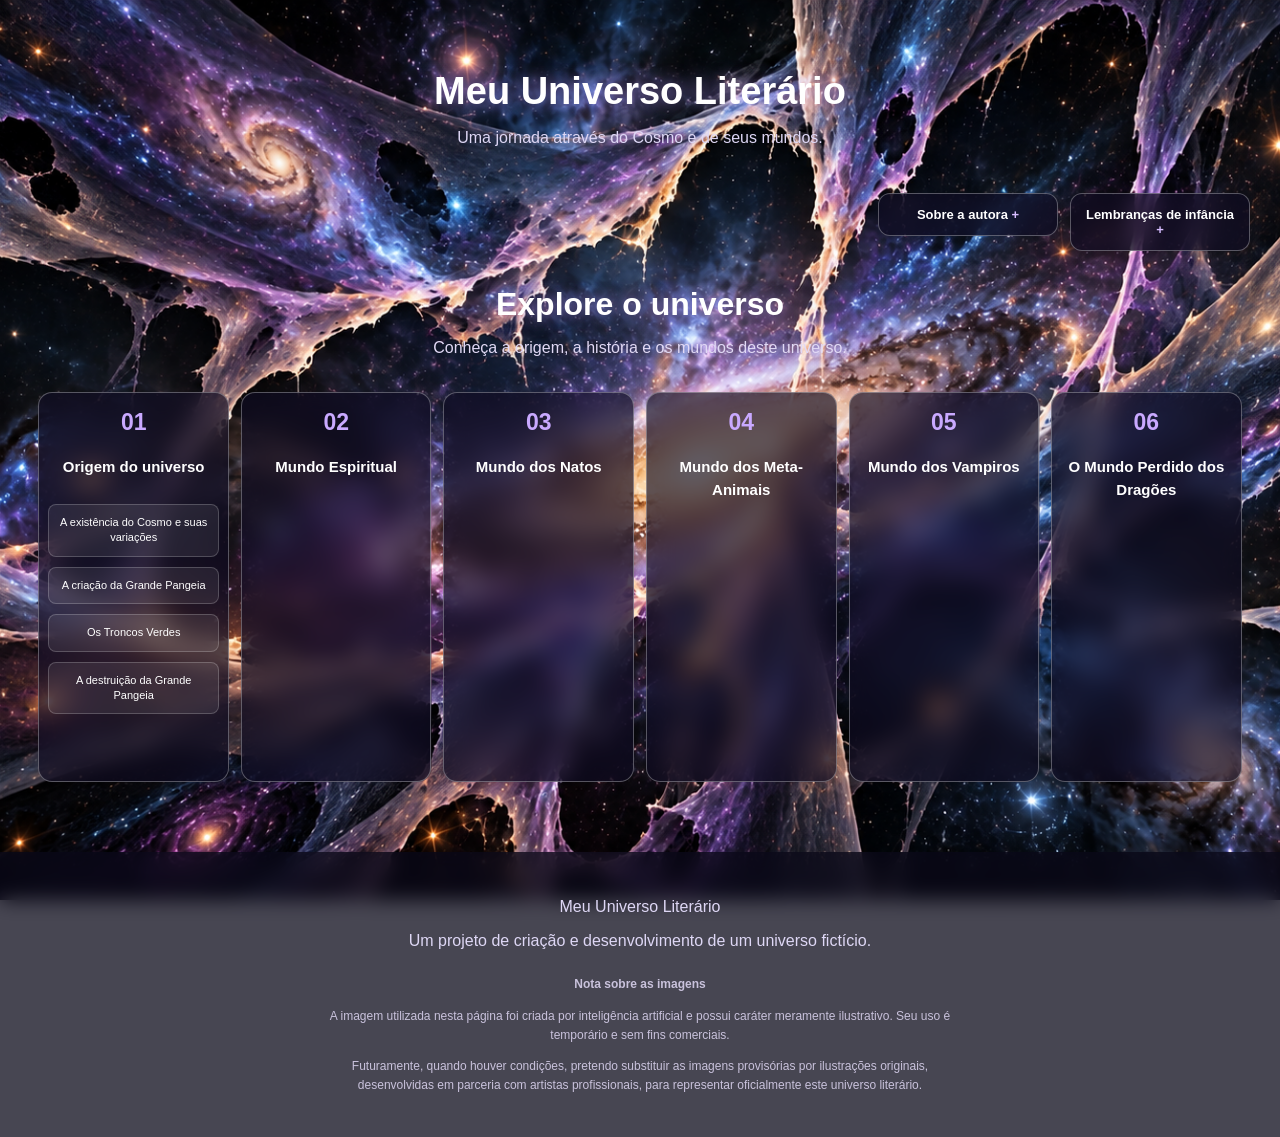
<file: index.html>
<!DOCTYPE html>
<html lang="pt-br">

<head>
    <meta name="google-site-verification" content="i7nlxJUtXxtqsBR0ZvLkCRQRPbjU7U7hRjG0KZ-DlDc" />
    <meta charset="UTF-8">
    <meta name="viewport" content="width=device-width, initial-scale=1.0">

    <title>Meu Universo Literário</title>

    <link rel="stylesheet" href="css/style.css">
</head>

<body>

    <header class="topo">
        <h1>Meu Universo Literário</h1>
        <p>Uma jornada através do Cosmo e de seus mundos.</p>
    </header>


    <!-- JANELINHAS DE APRESENTAÇÃO -->

    <div class="janelas-introducao">

        <details class="janela">
            <summary>Sobre a autora</summary>

            <div class="conteudo-janela">

                <p>
                    Meu nome é Francielen, e este será meu espaço
                    para compartilhar minhas criações.
                </p>

                <p>
                    Neste site, você encontrará criações originais
                    de vampiros, espíritos, elfos, anões e tudo aquilo
                    que conhecemos hoje como ficção.
                </p>

                <p>
                    Tenho 25 anos, meu sonho sempre foi escrever livros
                    e pretendo, um dia, viver disso. Criei um universo
                    muito grande e, infelizmente, não poderei explorá-lo
                    como gostaria nos livros. Por isso, criar este site
                    dedicado à profundidade do meu universo é a melhor
                    coisa a fazer.
                </p>

                <p>
                    A parte mais divertida e desesperadora de criar algo
                    que tente ser original é fazer mudanças próprias
                    naquilo que já existe. A gente se depara com algo
                    que pode dar a impressão de que tudo já foi criado.
                    Mesmo quando conseguimos criar algo próprio, surge
                    um dilema: "Será que isso já foi criado por alguém
                    antes?" E, infelizmente, a resposta pode ser:
                    "Talvez sim."
                </p>

                <p>
                    Essa é a parte mais revoltante de querer ser uma
                    pessoa criativa: se sua ideia não é tão original
                    assim, qual é o sentido de ainda querer dedicar
                    uma parte da sua vida a ela? Mas é então que surge
                    uma clareza: não é porque alguém já fez algo
                    parecido antes que essa pessoa é dona da minha ideia.
                </p>

                <p>
                    Talvez minhas ideias nunca cheguem a milhões de
                    pessoas, mas elas chegaram até mim.
                </p>

                <p>
                    <strong>
                        Eu tenho um sonho. Sonhar é de graça, viver
                        esse sonho ainda não, mas, se eu não estiver
                        disposta a pagar para vivê-lo, quem vai?
                    </strong>
                </p>

            </div>
        </details>


        <details class="janela">
            <summary>Lembranças de infância</summary>

            <div class="conteudo-janela">

                <p>
                    Desde que eu era apenas uma criança, sempre tentava
                    encontrar um jeitinho de mostrar a alguém que tinha
                    ideias, mas era sempre ignorada. Confesso que ficava
                    frustrada. Sempre que tentava fazer alguma coisa
                    para a escola, recebia um "não". Para piorar,
                    nem sempre a primeira resposta era negativa:
                    muitas vezes, o "não" só vinha depois que outra
                    menina dizia que queria cantar ou dançar.
                </p>

                <p>
                    Lembro-me de uma vez em que a professora me prometeu
                    que eu poderia apresentar uma história de Natal
                    na escola, mas, no último momento, fui substituída
                    por duas meninas que apresentariam a música
                    "Me Chama Pelo Nome", da Fernanda Brum.
                </p>

                <p>
                    Naquele dia, eu mesma me repreendi por acreditar
                    que estava com inveja delas, mas agora percebo
                    que só estava me sentindo
                    <strong>injustiçada</strong>.
                </p>

            </div>
        </details>

    </div>


    <!-- CONTEÚDO PRINCIPAL -->

    <main class="universo">

        <h2>Explore o universo</h2>

        <p class="subtitulo">
            Conheça a origem, a história e os mundos deste universo.
        </p>


        <!-- SEIS COLUNAS -->

        <div class="colunas-universo">


            <!-- COLUNA 1: ORIGEM -->

            <section class="coluna">

                <span class="numero">01</span>

                <h3>Origem do universo</h3>

                <div class="links-coluna">

                    <a href="cosmo.html">
                        A existência do Cosmo e suas variações
                    </a>

                    <a href="pangeia.html">
                        A criação da Grande Pangeia
                    </a>

                    <a href="troncos-verdes.html">
                        Os Troncos Verdes
                    </a>

                    <a href="destruicao-pangeia.html">
                        A destruição da Grande Pangeia
                    </a>

                </div>

            </section>


            <!-- COLUNA 2: MUNDO ESPIRITUAL -->

            <section class="coluna">

                <span class="numero">02</span>

                <h3>Mundo Espiritual</h3>

            </section>


            <!-- COLUNA 3: MUNDO DOS NATOS -->

            <section class="coluna">

                <span class="numero">03</span>

                <h3>Mundo dos Natos</h3>

            </section>


            <!-- COLUNA 4: META-ANIMAIS -->

            <section class="coluna">

                <span class="numero">04</span>

                <h3>Mundo dos Meta-Animais</h3>

            </section>


            <!-- COLUNA 5: VAMPIROS -->

            <section class="coluna">

                <span class="numero">05</span>

                <h3>Mundo dos Vampiros</h3>

            </section>


            <!-- COLUNA 6: DRAGÕES -->

            <section class="coluna">

                <span class="numero">06</span>

                <h3>O Mundo Perdido dos Dragões</h3>

            </section>


        </div>

    </main>


    <!-- RODAPÉ -->

    <footer class="rodape">

        <p>Meu Universo Literário</p>

        <p>
            Um projeto de criação e desenvolvimento de um universo fictício.
        </p>

        <div class="nota-imagens">

            <strong>Nota sobre as imagens</strong>

            <p>
                A imagem utilizada nesta página foi criada por inteligência
                artificial e possui caráter meramente ilustrativo.
                Seu uso é temporário e sem fins comerciais.
            </p>

            <p>
                Futuramente, quando houver condições, pretendo substituir
                as imagens provisórias por ilustrações originais,
                desenvolvidas em parceria com artistas profissionais,
                para representar oficialmente este universo literário.
            </p>

        </div>

    </footer>

</body>

</html>
</file>
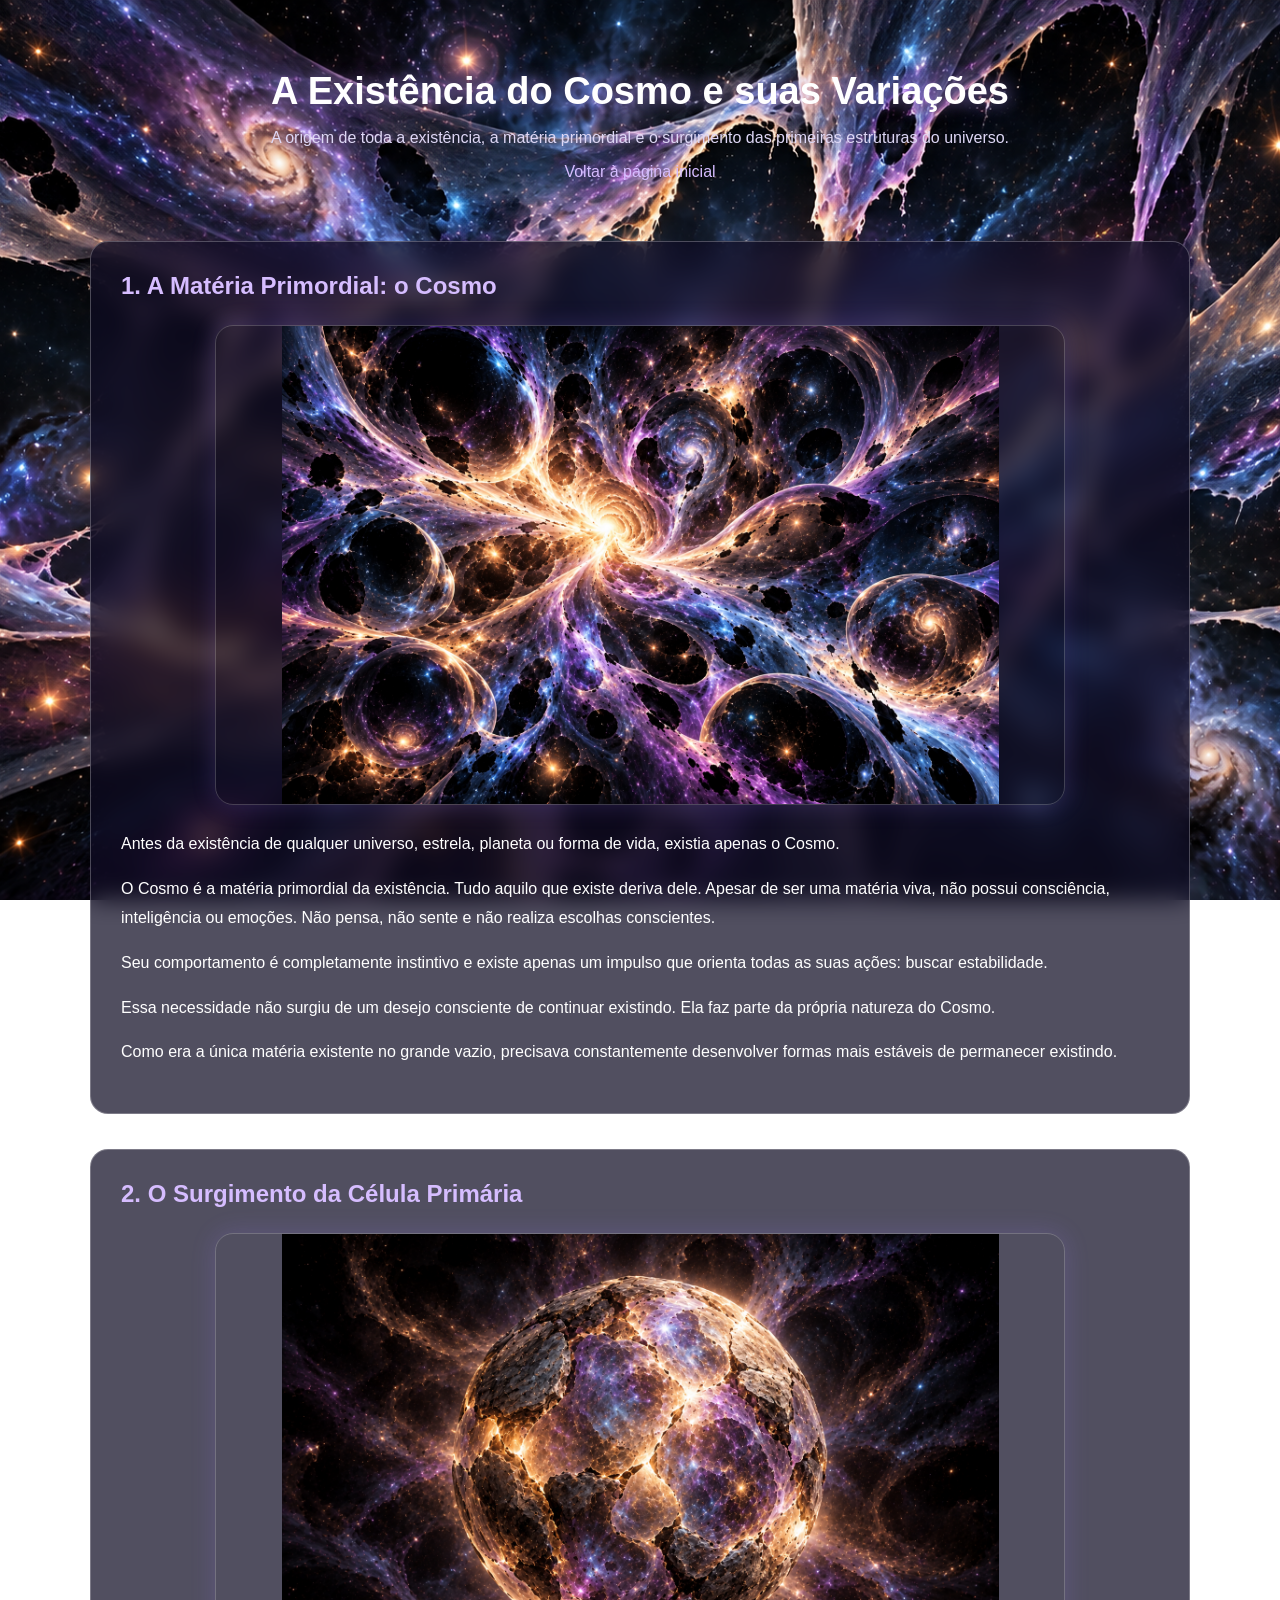
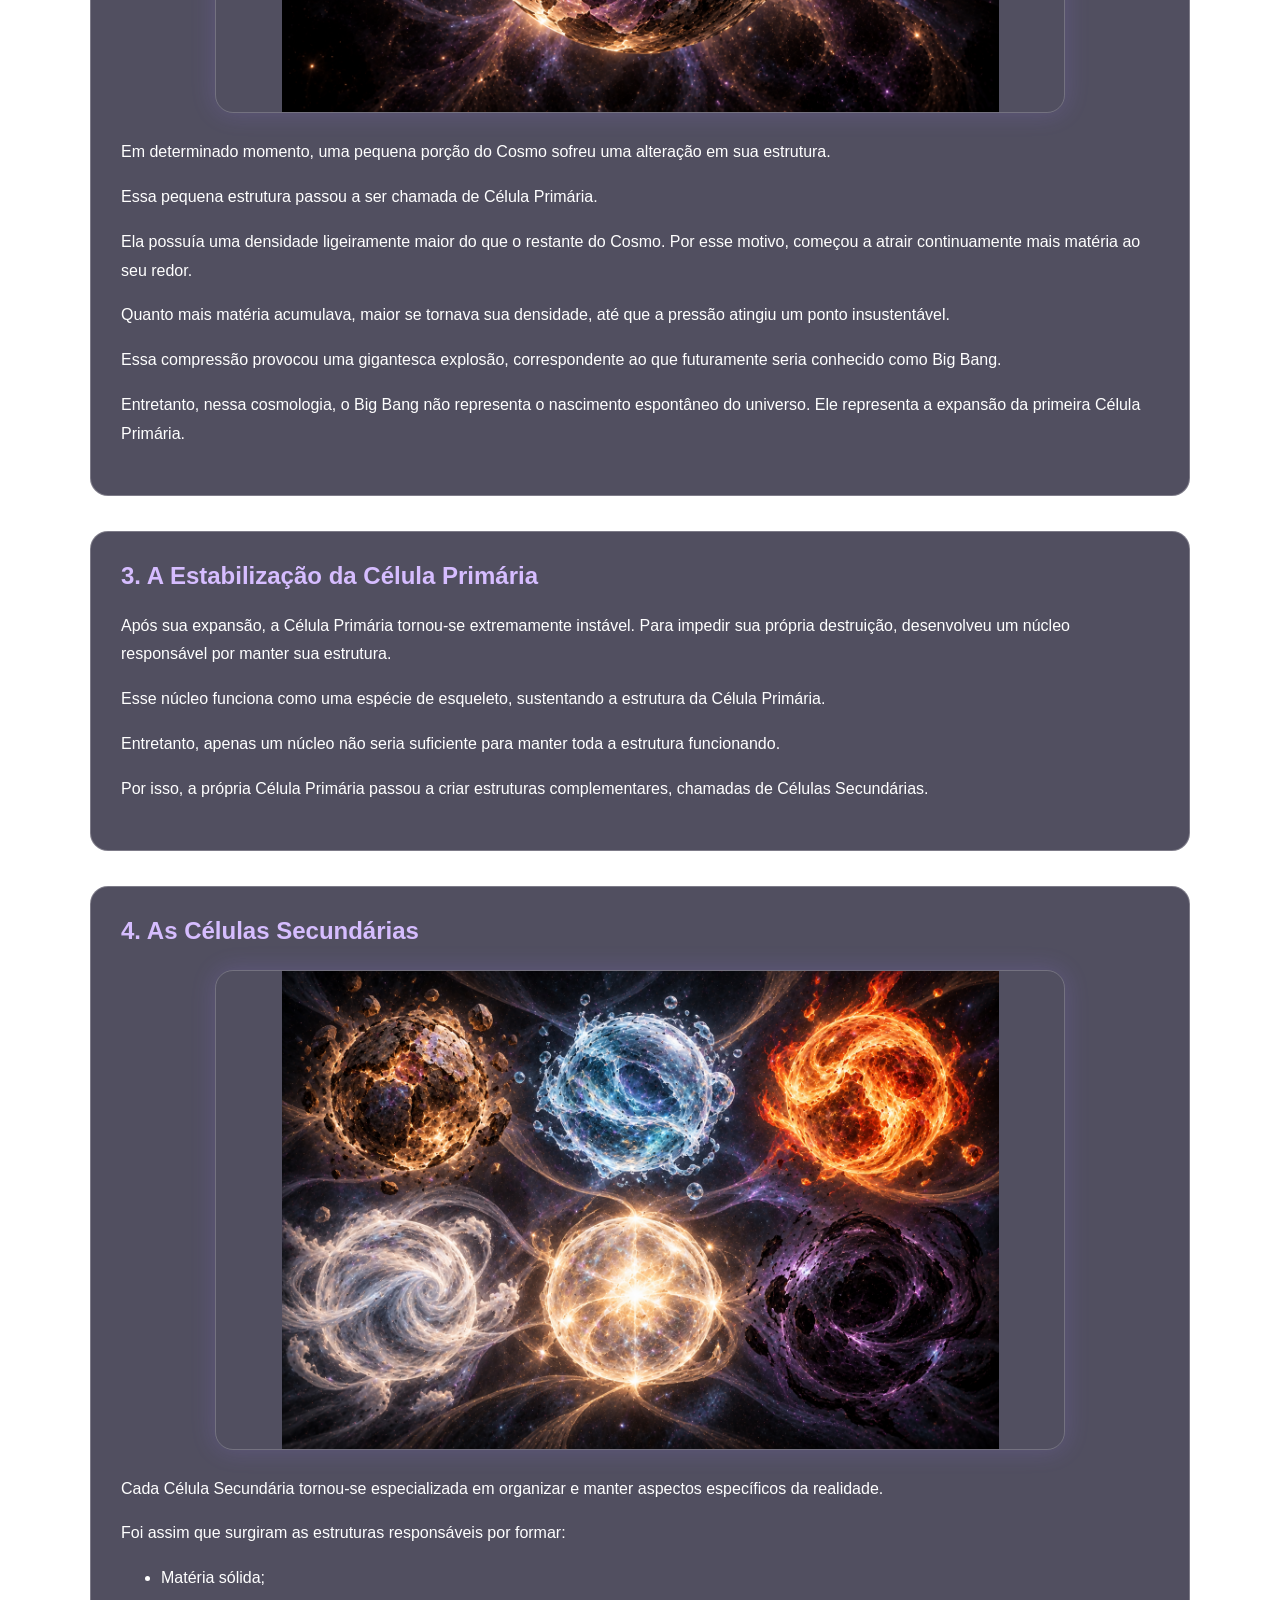
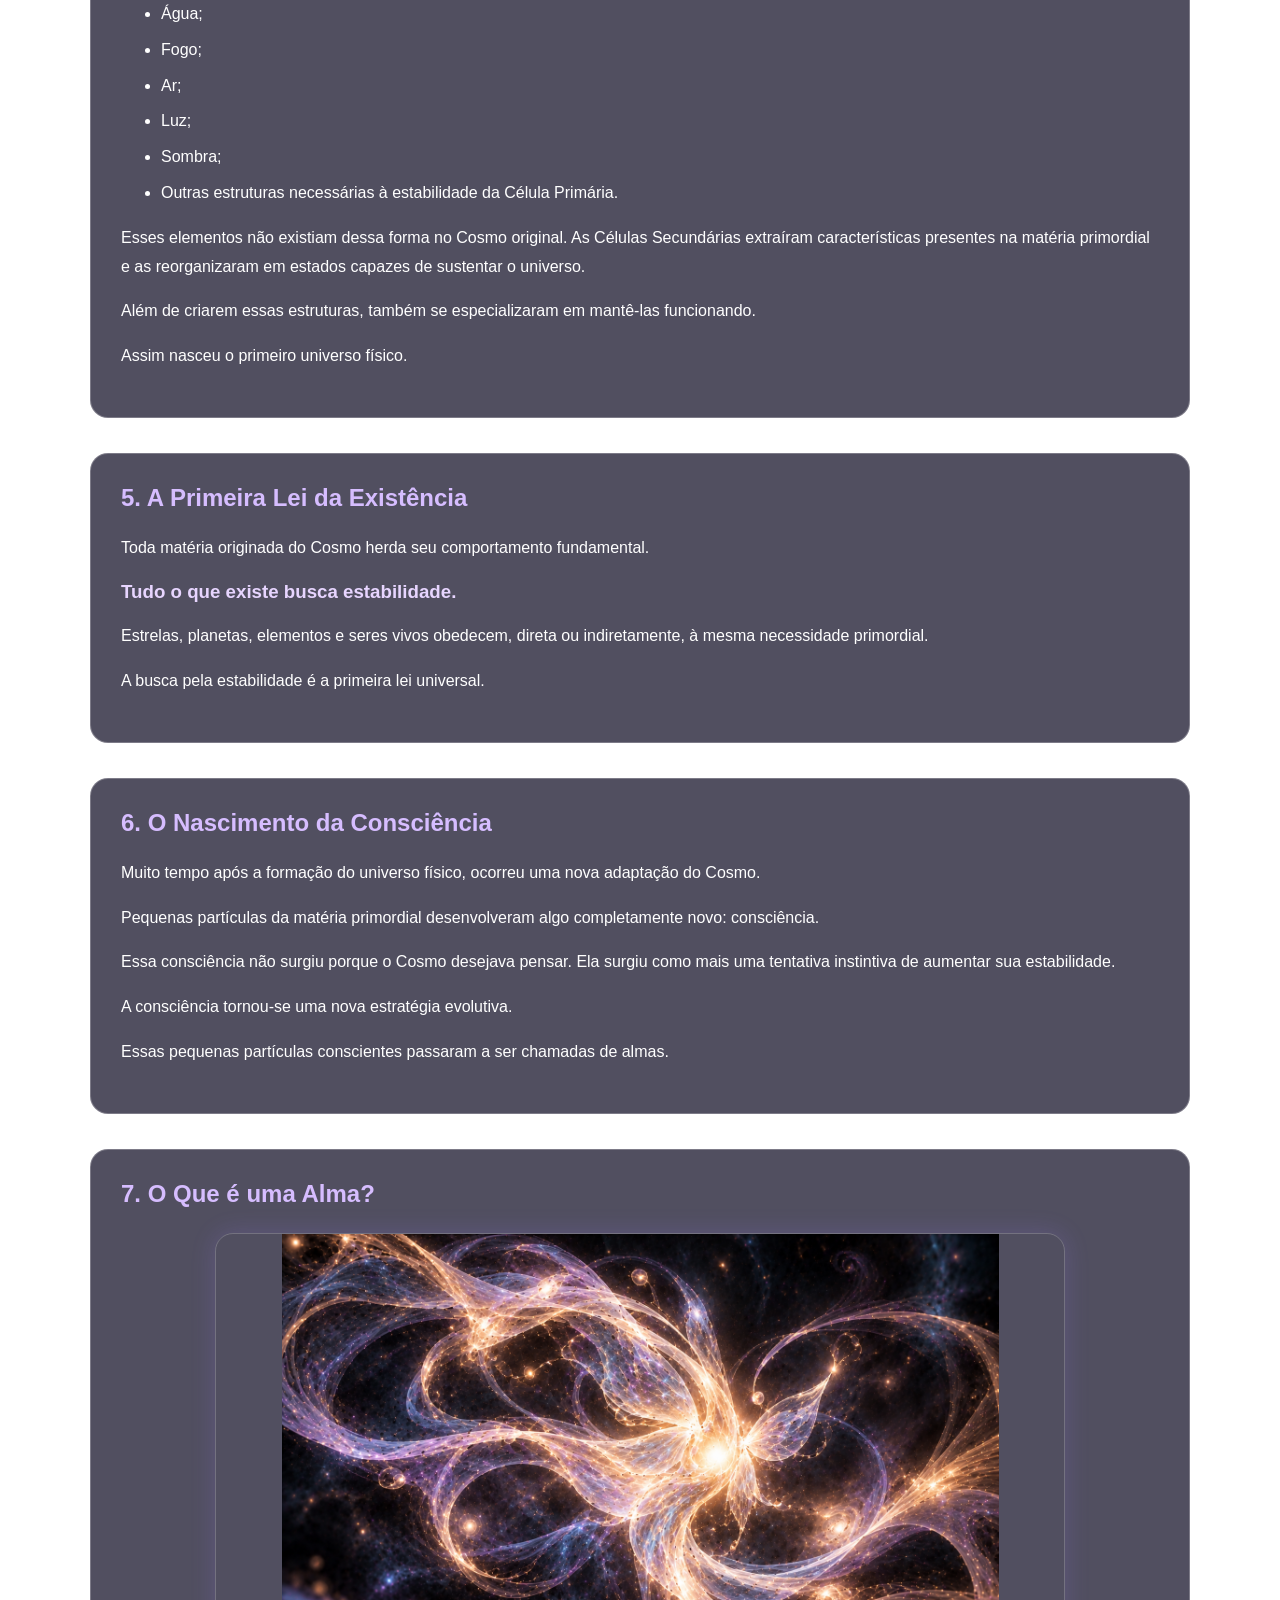
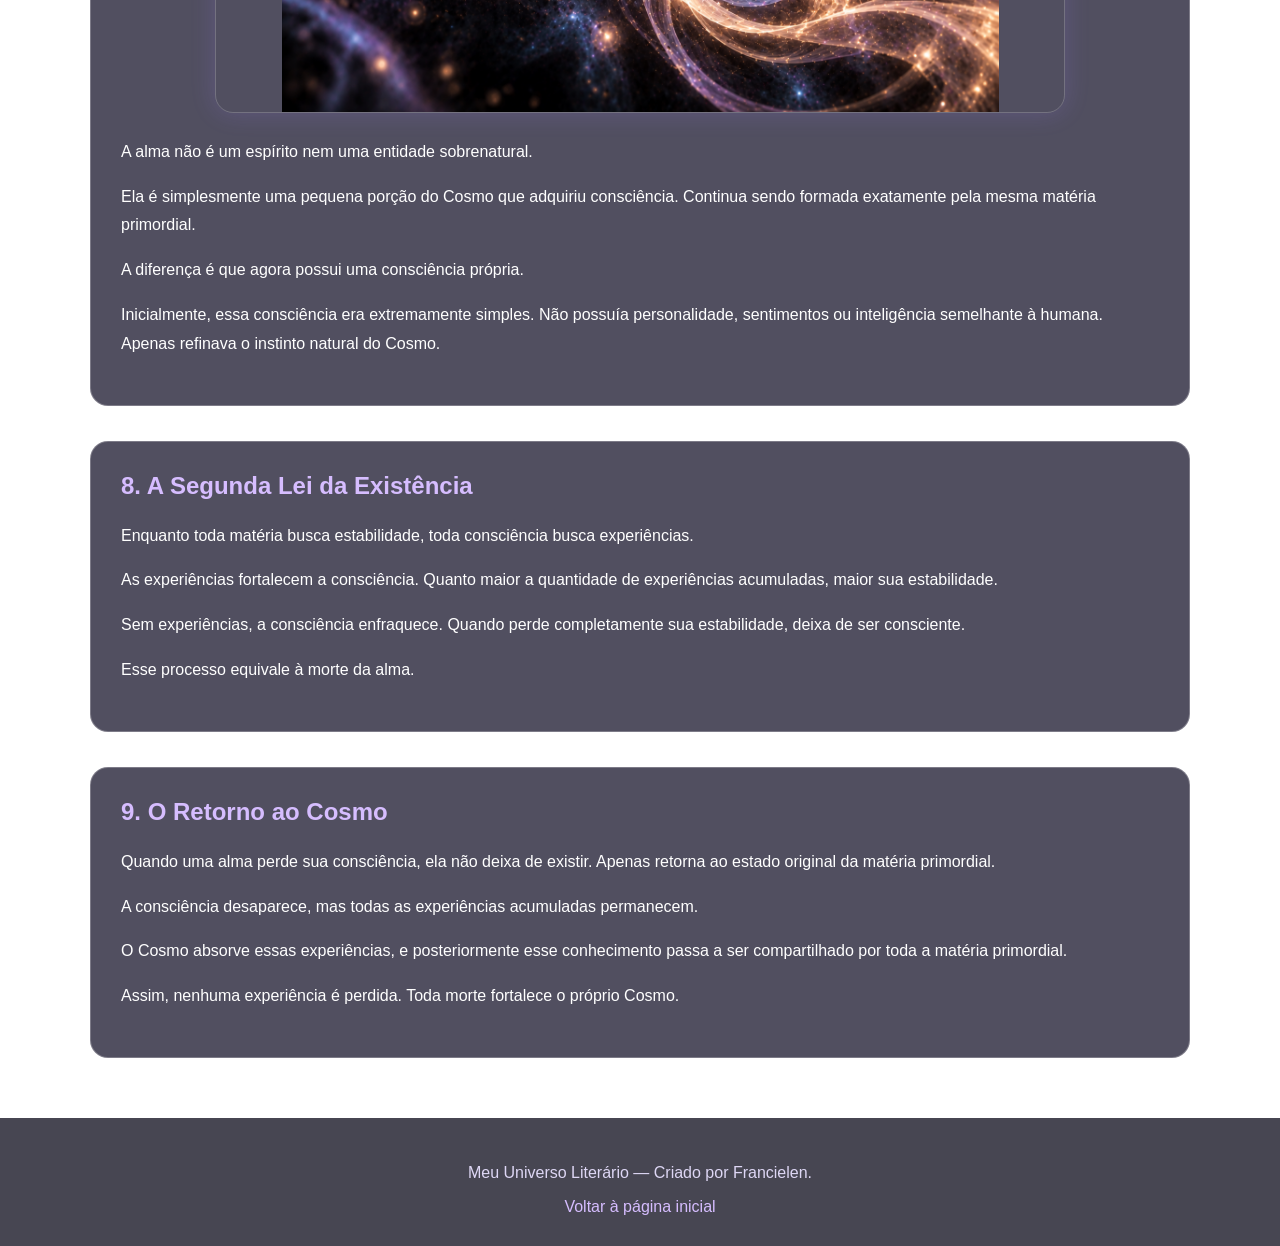
<file: cosmo.html>
<!DOCTYPE html>
<html lang="pt-br">

<head>
    <meta charset="UTF-8">
    <meta name="viewport" content="width=device-width, initial-scale=1.0">

    <title>A Existência do Cosmo | Meu Universo Literário</title>

    <link rel="stylesheet" href="css/style.css">
</head>

<body>

    <header class="topo">
        <h1>A Existência do Cosmo e suas Variações</h1>

        <p>
            A origem de toda a existência, a matéria primordial e o surgimento das primeiras estruturas do universo.
        </p>

        <a href="index.html">Voltar à página inicial</a>
    </header>


    <main class="pagina-conteudo">

        <!-- 1. MATÉRIA PRIMORDIAL -->

        <section class="secao-cosmo">

            <h2>1. A Matéria Primordial: o Cosmo</h2>

            <img
                src="imagens/cosmo-bruto.png"
                alt="Representação da matéria primordial"
                class="ilustracao-cosmica"
            >

            <p>
                Antes da existência de qualquer universo, estrela, planeta ou forma de vida,
                existia apenas o Cosmo.
            </p>

            <p>
                O Cosmo é a matéria primordial da existência. Tudo aquilo que existe deriva dele.
                Apesar de ser uma matéria viva, não possui consciência, inteligência ou emoções.
                Não pensa, não sente e não realiza escolhas conscientes.
            </p>

            <p>
                Seu comportamento é completamente instintivo e existe apenas um impulso que
                orienta todas as suas ações: buscar estabilidade.
            </p>

            <p>
                Essa necessidade não surgiu de um desejo consciente de continuar existindo.
                Ela faz parte da própria natureza do Cosmo.
            </p>

            <p>
                Como era a única matéria existente no grande vazio, precisava constantemente
                desenvolver formas mais estáveis de permanecer existindo.
            </p>

        </section>


        <!-- 2. SURGIMENTO DA CÉLULA PRIMÁRIA -->

        <section class="secao-cosmo">

            <h2>2. O Surgimento da Célula Primária</h2>

            <img
                src="imagens/celula-primaria.png"
                alt="Representação da Célula Primária"
                class="ilustracao-cosmica"
            >

            <p>
                Em determinado momento, uma pequena porção do Cosmo sofreu uma alteração
                em sua estrutura.
            </p>

            <p>
                Essa pequena estrutura passou a ser chamada de Célula Primária.
            </p>

            <p>
                Ela possuía uma densidade ligeiramente maior do que o restante do Cosmo.
                Por esse motivo, começou a atrair continuamente mais matéria ao seu redor.
            </p>

            <p>
                Quanto mais matéria acumulava, maior se tornava sua densidade, até que a
                pressão atingiu um ponto insustentável.
            </p>

            <p>
                Essa compressão provocou uma gigantesca explosão, correspondente ao que
                futuramente seria conhecido como Big Bang.
            </p>

            <p>
                Entretanto, nessa cosmologia, o Big Bang não representa o nascimento
                espontâneo do universo. Ele representa a expansão da primeira Célula Primária.
            </p>

        </section>


        <!-- 3. ESTABILIZAÇÃO -->

        <section class="secao-cosmo">

            <h2>3. A Estabilização da Célula Primária</h2>

            <p>
                Após sua expansão, a Célula Primária tornou-se extremamente instável.
                Para impedir sua própria destruição, desenvolveu um núcleo responsável por
                manter sua estrutura.
            </p>

            <p>
                Esse núcleo funciona como uma espécie de esqueleto, sustentando a estrutura
                da Célula Primária.
            </p>

            <p>
                Entretanto, apenas um núcleo não seria suficiente para manter toda a
                estrutura funcionando.
            </p>

            <p>
                Por isso, a própria Célula Primária passou a criar estruturas complementares,
                chamadas de Células Secundárias.
            </p>

        </section>


        <!-- 4. CÉLULAS SECUNDÁRIAS -->

        <section class="secao-cosmo">

            <h2>4. As Células Secundárias</h2>

            <img
                src="imagens/celulas-secundarias.png"
                alt="Representação das Células Secundárias"
                class="ilustracao-cosmica"
            >

            <p>
                Cada Célula Secundária tornou-se especializada em organizar e manter
                aspectos específicos da realidade.
            </p>

            <p>
                Foi assim que surgiram as estruturas responsáveis por formar:
            </p>

            <ul>
                <li>Matéria sólida;</li>
                <li>Água;</li>
                <li>Fogo;</li>
                <li>Ar;</li>
                <li>Luz;</li>
                <li>Sombra;</li>
                <li>Outras estruturas necessárias à estabilidade da Célula Primária.</li>
            </ul>

            <p>
                Esses elementos não existiam dessa forma no Cosmo original.
                As Células Secundárias extraíram características presentes na matéria
                primordial e as reorganizaram em estados capazes de sustentar o universo.
            </p>

            <p>
                Além de criarem essas estruturas, também se especializaram em mantê-las
                funcionando.
            </p>

            <p>
                Assim nasceu o primeiro universo físico.
            </p>

        </section>


        <!-- 5. PRIMEIRA LEI -->

        <section class="secao-cosmo">

            <h2>5. A Primeira Lei da Existência</h2>

            <p>
                Toda matéria originada do Cosmo herda seu comportamento fundamental.
            </p>

            <h3>Tudo o que existe busca estabilidade.</h3>

            <p>
                Estrelas, planetas, elementos e seres vivos obedecem, direta ou
                indiretamente, à mesma necessidade primordial.
            </p>

            <p>
                A busca pela estabilidade é a primeira lei universal.
            </p>

        </section>


        <!-- 6. NASCIMENTO DA CONSCIÊNCIA -->

        <section class="secao-cosmo">

            <h2>6. O Nascimento da Consciência</h2>

            <p>
                Muito tempo após a formação do universo físico, ocorreu uma nova adaptação
                do Cosmo.
            </p>

            <p>
                Pequenas partículas da matéria primordial desenvolveram algo completamente
                novo: consciência.
            </p>

            <p>
                Essa consciência não surgiu porque o Cosmo desejava pensar.
                Ela surgiu como mais uma tentativa instintiva de aumentar sua estabilidade.
            </p>

            <p>
                A consciência tornou-se uma nova estratégia evolutiva.
            </p>

            <p>
                Essas pequenas partículas conscientes passaram a ser chamadas de almas.
            </p>

        </section>


        <!-- 7. A ALMA -->

        <section class="secao-cosmo">

            <h2>7. O Que é uma Alma?</h2>

            <img
                src="imagens/alma.png"
                alt="Representação de uma alma como fluxo de energia cósmica"
                class="ilustracao-cosmica"
            >

            <p>
                A alma não é um espírito nem uma entidade sobrenatural.
            </p>

            <p>
                Ela é simplesmente uma pequena porção do Cosmo que adquiriu consciência.
                Continua sendo formada exatamente pela mesma matéria primordial.
            </p>

            <p>
                A diferença é que agora possui uma consciência própria.
            </p>

            <p>
                Inicialmente, essa consciência era extremamente simples.
                Não possuía personalidade, sentimentos ou inteligência semelhante à humana.
                Apenas refinava o instinto natural do Cosmo.
            </p>

        </section>


        <!-- 8. SEGUNDA LEI -->

        <section class="secao-cosmo">

            <h2>8. A Segunda Lei da Existência</h2>

            <p>
                Enquanto toda matéria busca estabilidade, toda consciência busca experiências.
            </p>

            <p>
                As experiências fortalecem a consciência.
                Quanto maior a quantidade de experiências acumuladas, maior sua estabilidade.
            </p>

            <p>
                Sem experiências, a consciência enfraquece.
                Quando perde completamente sua estabilidade, deixa de ser consciente.
            </p>

            <p>
                Esse processo equivale à morte da alma.
            </p>

        </section>


        <!-- 9. RETORNO AO COSMO -->

        <section class="secao-cosmo">

            <h2>9. O Retorno ao Cosmo</h2>

            <p>
                Quando uma alma perde sua consciência, ela não deixa de existir.
                Apenas retorna ao estado original da matéria primordial.
            </p>

            <p>
                A consciência desaparece, mas todas as experiências acumuladas permanecem.
            </p>

            <p>
                O Cosmo absorve essas experiências, e posteriormente esse conhecimento
                passa a ser compartilhado por toda a matéria primordial.
            </p>

            <p>
                Assim, nenhuma experiência é perdida.
                Toda morte fortalece o próprio Cosmo.
            </p>

        </section>

    </main>


    <footer class="rodape">

        <p>Meu Universo Literário — Criado por Francielen.</p>

        <a href="index.html">Voltar à página inicial</a>

    </footer>

</body>

</html>
</file>
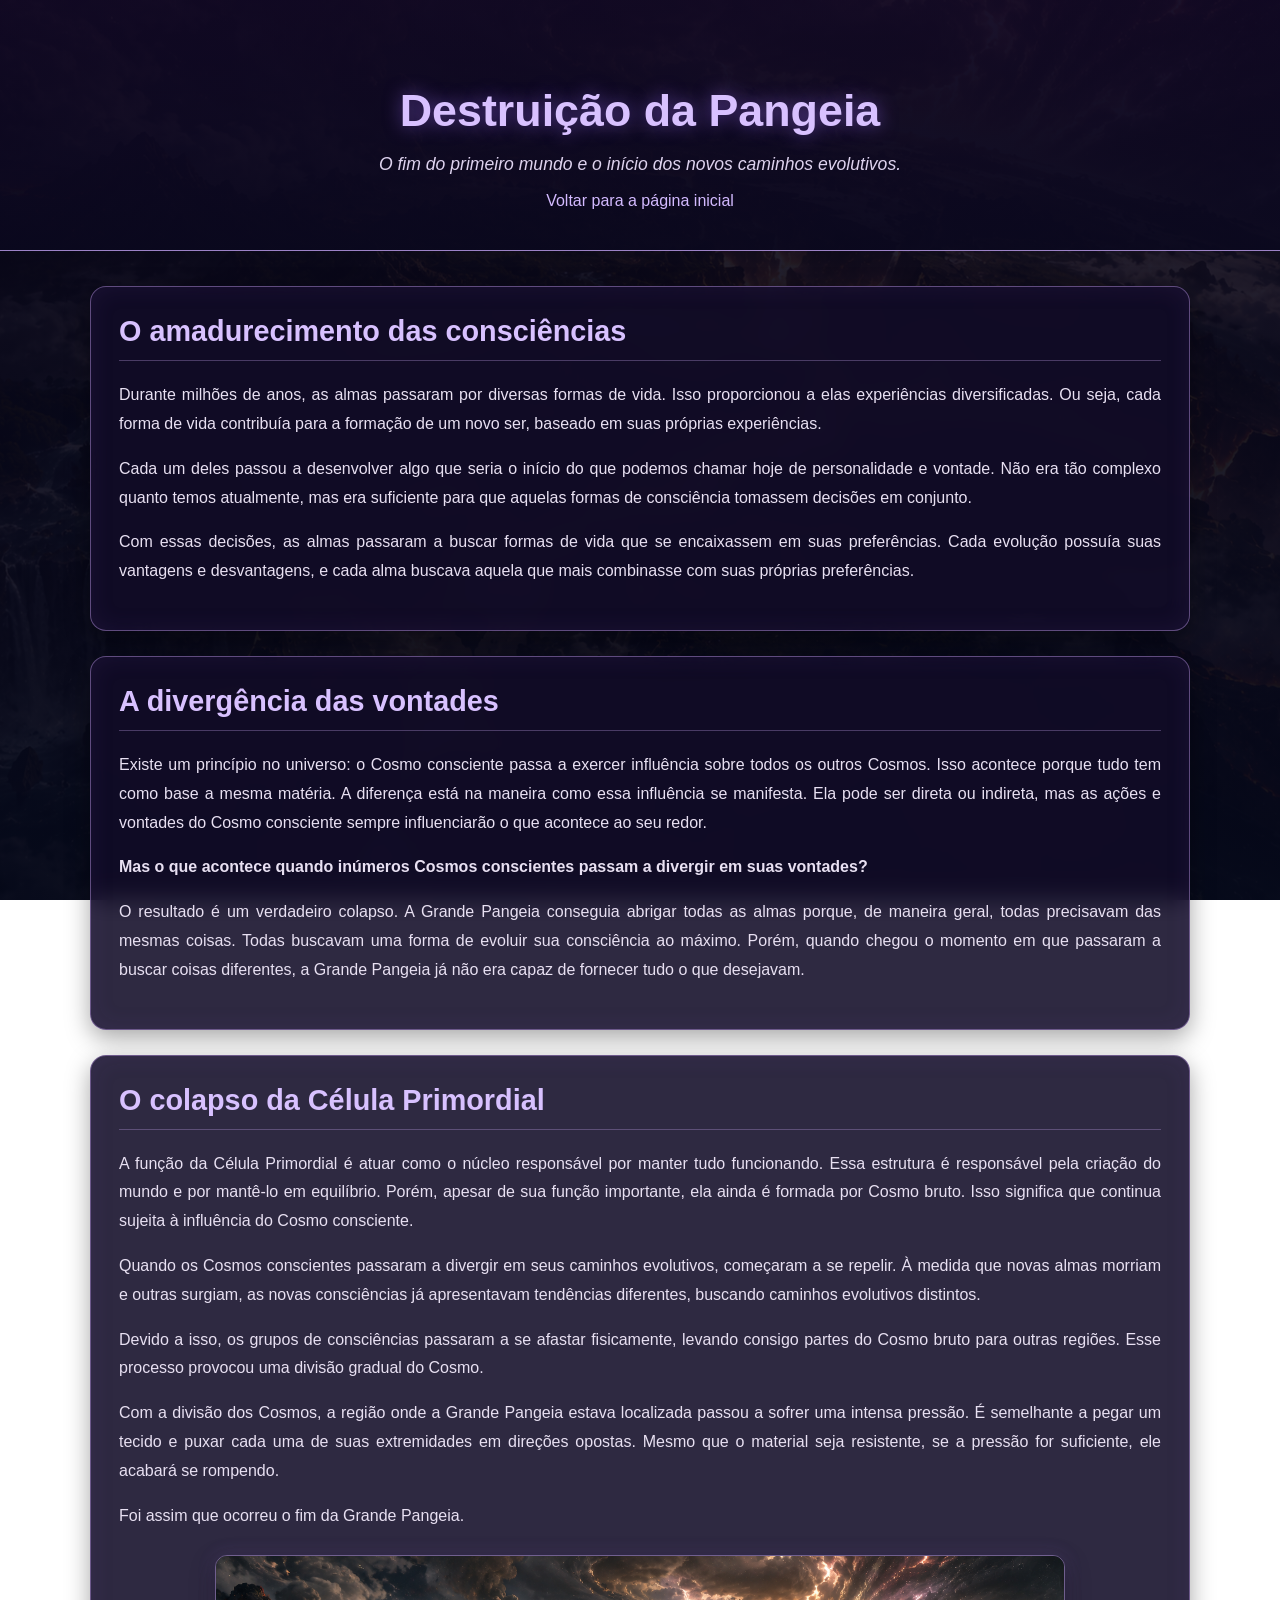
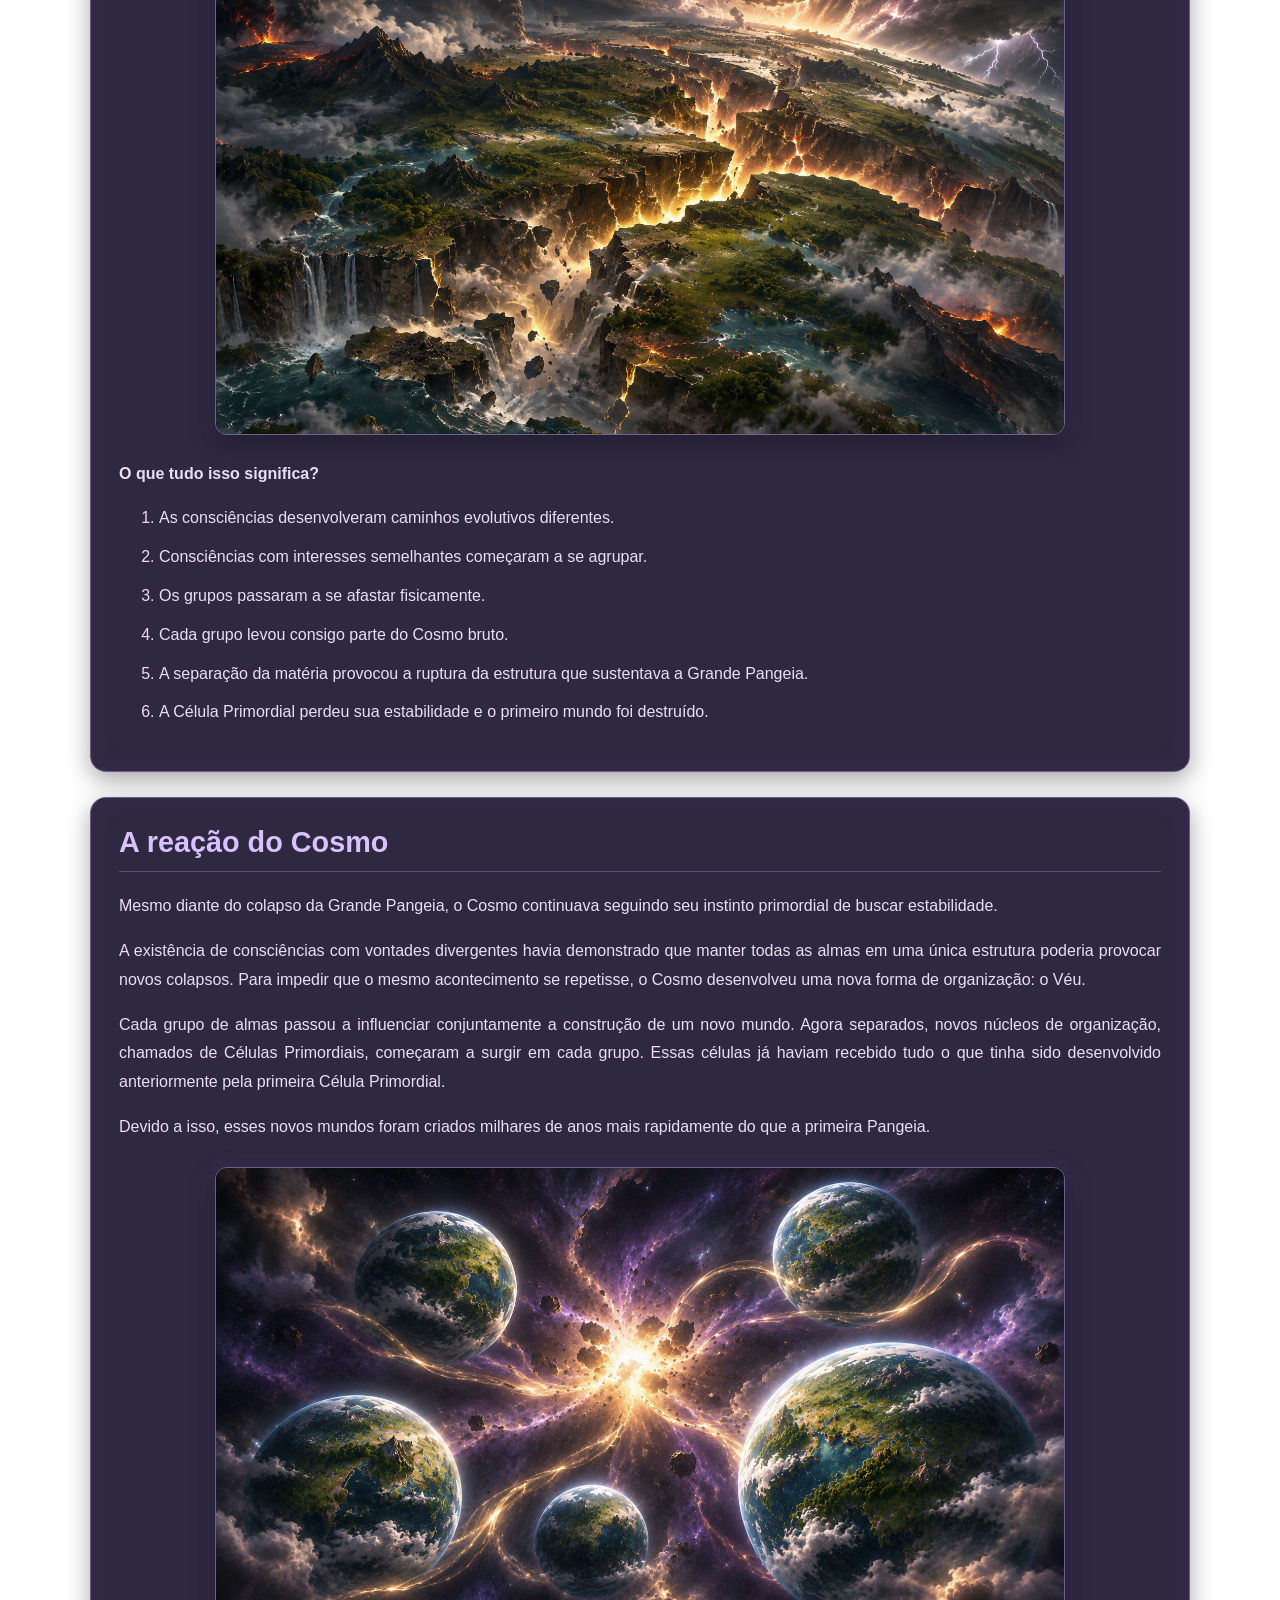
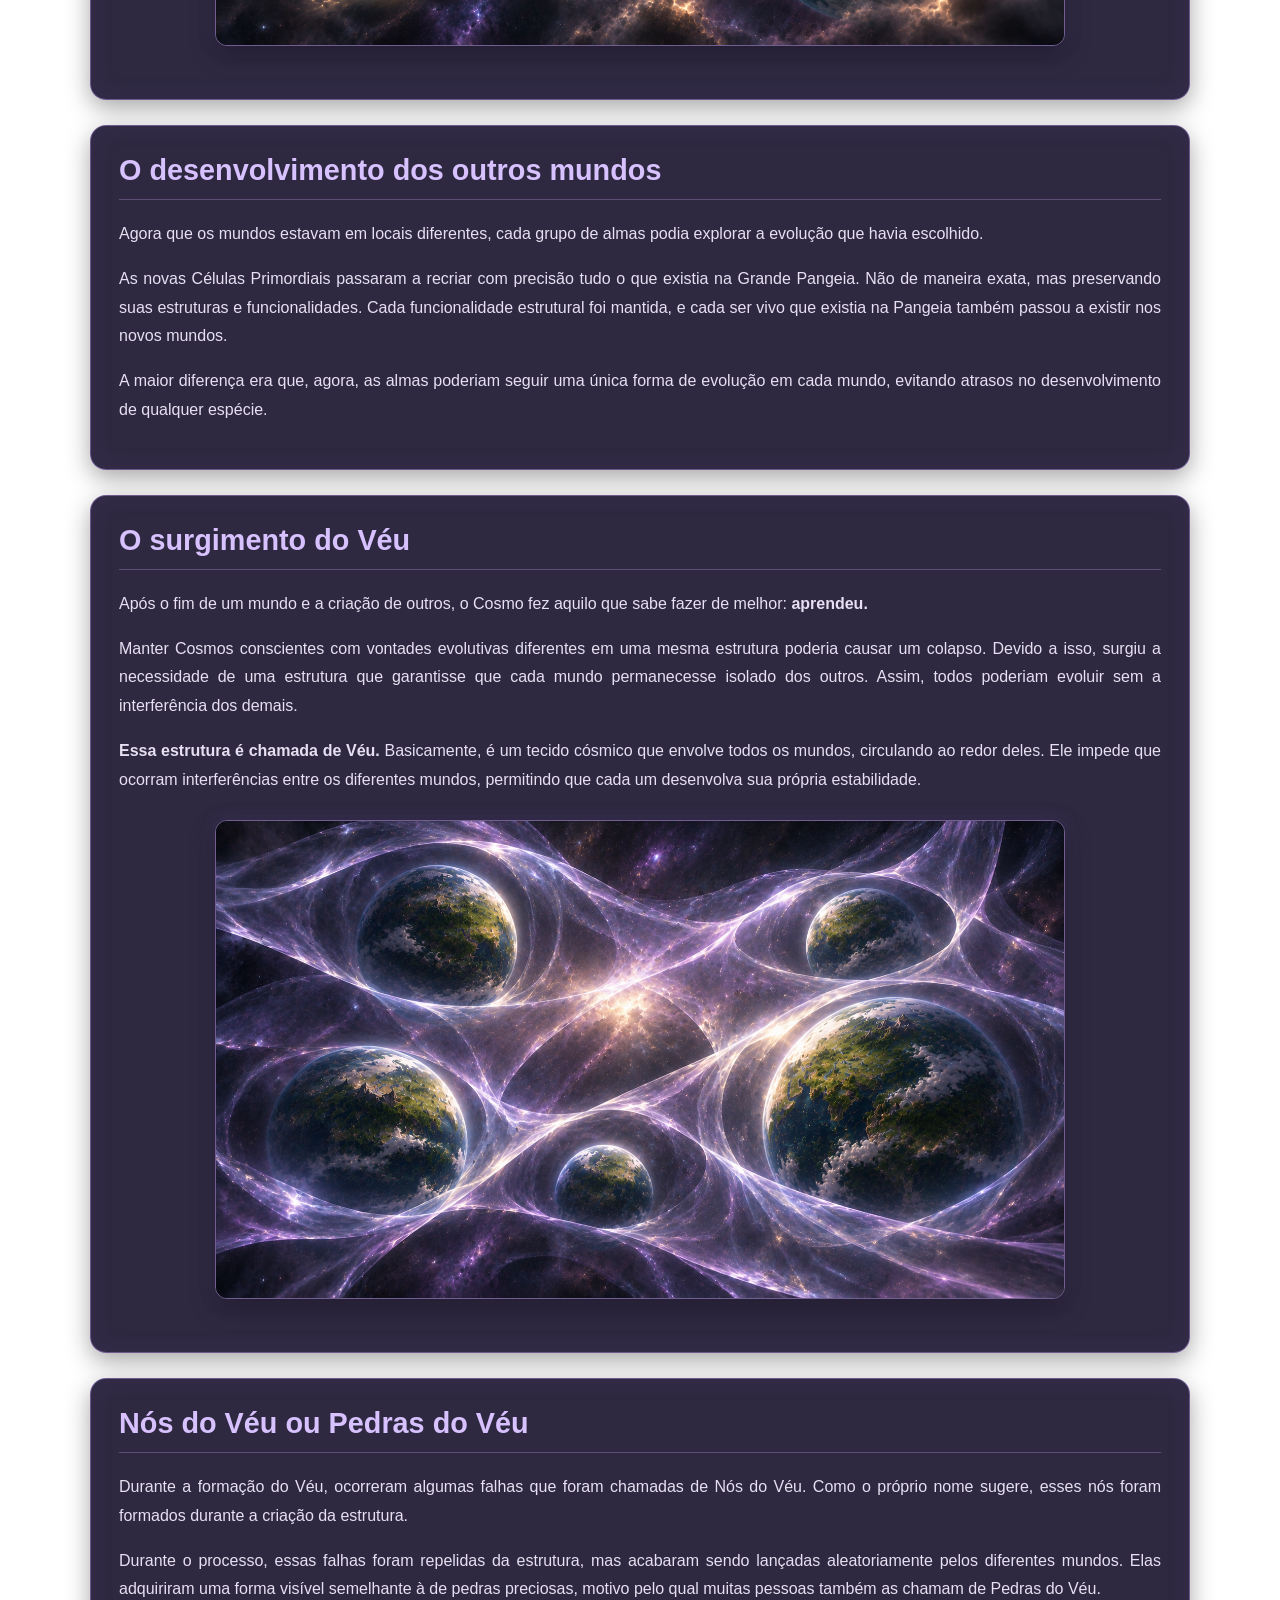
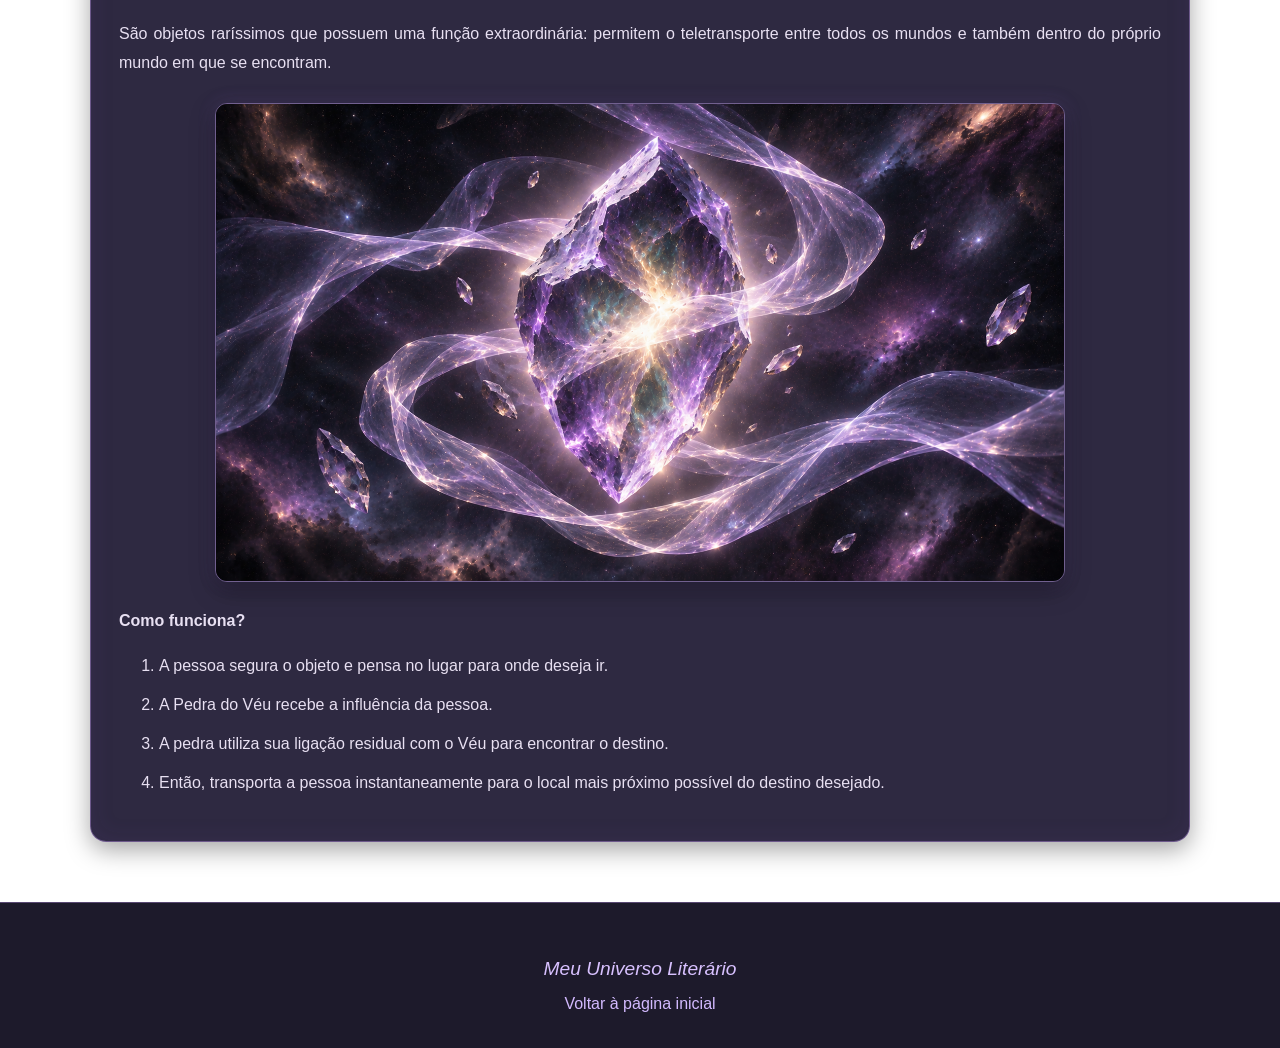
<file: destruicao-pangeia.html>
<!DOCTYPE html>
<html lang="pt-br">

<head>
    <meta charset="UTF-8">
    <meta name="viewport" content="width=device-width, initial-scale=1.0">
    <title>Destruição da Pangeia</title>
    <link rel="stylesheet" href="css/style.css">
</head>

<body class="pagina-destruicao">

    <header class="topo">
        <h1>Destruição da Pangeia</h1>

        <p>
            O fim do primeiro mundo e o início dos novos caminhos evolutivos.
        </p>

        <a href="index.html">Voltar para a página inicial</a>
    </header>

    <main class="pagina-conteudo">

        <section class="secao-cosmo">
            <h2>O amadurecimento das consciências</h2>

            <p>
                Durante milhões de anos, as almas passaram por diversas formas de vida.
                Isso proporcionou a elas experiências diversificadas. Ou seja, cada forma
                de vida contribuía para a formação de um novo ser, baseado em suas próprias
                experiências.
            </p>

            <p>
                Cada um deles passou a desenvolver algo que seria o início do que podemos
                chamar hoje de personalidade e vontade. Não era tão complexo quanto temos
                atualmente, mas era suficiente para que aquelas formas de consciência
                tomassem decisões em conjunto.
            </p>

            <p>
                Com essas decisões, as almas passaram a buscar formas de vida que se
                encaixassem em suas preferências. Cada evolução possuía suas vantagens
                e desvantagens, e cada alma buscava aquela que mais combinasse com
                suas próprias preferências.
            </p>
        </section>

        <section class="secao-cosmo">
            <h2>A divergência das vontades</h2>

            <p>
                Existe um princípio no universo: o Cosmo consciente passa a exercer
                influência sobre todos os outros Cosmos. Isso acontece porque tudo
                tem como base a mesma matéria. A diferença está na maneira como essa
                influência se manifesta. Ela pode ser direta ou indireta, mas as ações
                e vontades do Cosmo consciente sempre influenciarão o que acontece
                ao seu redor.
            </p>

            <p>
                <strong>
                    Mas o que acontece quando inúmeros Cosmos conscientes passam
                    a divergir em suas vontades?
                </strong>
            </p>

            <p>
                O resultado é um verdadeiro colapso. A Grande Pangeia conseguia abrigar
                todas as almas porque, de maneira geral, todas precisavam das mesmas
                coisas. Todas buscavam uma forma de evoluir sua consciência ao máximo.
                Porém, quando chegou o momento em que passaram a buscar coisas diferentes,
                a Grande Pangeia já não era capaz de fornecer tudo o que desejavam.
            </p>
        </section>

        <section class="secao-cosmo">
            <h2>O colapso da Célula Primordial</h2>

            <p>
                A função da Célula Primordial é atuar como o núcleo responsável por
                manter tudo funcionando. Essa estrutura é responsável pela criação
                do mundo e por mantê-lo em equilíbrio. Porém, apesar de sua função
                importante, ela ainda é formada por Cosmo bruto. Isso significa
                que continua sujeita à influência do Cosmo consciente.
            </p>

            <p>
                Quando os Cosmos conscientes passaram a divergir em seus caminhos
                evolutivos, começaram a se repelir. À medida que novas almas morriam
                e outras surgiam, as novas consciências já apresentavam tendências
                diferentes, buscando caminhos evolutivos distintos.
            </p>

            <p>
                Devido a isso, os grupos de consciências passaram a se afastar
                fisicamente, levando consigo partes do Cosmo bruto para outras regiões.
                Esse processo provocou uma divisão gradual do Cosmo.
            </p>

            <p>
                Com a divisão dos Cosmos, a região onde a Grande Pangeia estava
                localizada passou a sofrer uma intensa pressão. É semelhante a pegar
                um tecido e puxar cada uma de suas extremidades em direções opostas.
                Mesmo que o material seja resistente, se a pressão for suficiente,
                ele acabará se rompendo.
            </p>

            <p>
                Foi assim que ocorreu o fim da Grande Pangeia.
            </p>

            <img src="imagens/destruicao-grande-pangeia.png"
                 alt="A Grande Pangeia sendo destruída"
                 class="ilustracao-cosmica">

            <p>
                <strong>O que tudo isso significa?</strong>
            </p>

            <ol>
                <li>As consciências desenvolveram caminhos evolutivos diferentes.</li>
                <li>Consciências com interesses semelhantes começaram a se agrupar.</li>
                <li>Os grupos passaram a se afastar fisicamente.</li>
                <li>Cada grupo levou consigo parte do Cosmo bruto.</li>
                <li>A separação da matéria provocou a ruptura da estrutura que sustentava a Grande Pangeia.</li>
                <li>A Célula Primordial perdeu sua estabilidade e o primeiro mundo foi destruído.</li>
            </ol>
        </section>

        <section class="secao-cosmo">
            <h2>A reação do Cosmo</h2>

            <p>
                Mesmo diante do colapso da Grande Pangeia, o Cosmo continuava seguindo
                seu instinto primordial de buscar estabilidade.
            </p>

            <p>
                A existência de consciências com vontades divergentes havia demonstrado
                que manter todas as almas em uma única estrutura poderia provocar novos
                colapsos. Para impedir que o mesmo acontecimento se repetisse, o Cosmo
                desenvolveu uma nova forma de organização: o Véu.
            </p>

            <p>
                Cada grupo de almas passou a influenciar conjuntamente a construção
                de um novo mundo. Agora separados, novos núcleos de organização,
                chamados de Células Primordiais, começaram a surgir em cada grupo.
                Essas células já haviam recebido tudo o que tinha sido desenvolvido
                anteriormente pela primeira Célula Primordial.
            </p>

            <p>
                Devido a isso, esses novos mundos foram criados milhares de anos
                mais rapidamente do que a primeira Pangeia.
            </p>

            <img src="imagens/nascimento-novos-mundos.png"
                 alt="O nascimento dos novos mundos"
                 class="ilustracao-cosmica">
        </section>

        <section class="secao-cosmo">
            <h2>O desenvolvimento dos outros mundos</h2>

            <p>
                Agora que os mundos estavam em locais diferentes, cada grupo de almas
                podia explorar a evolução que havia escolhido.
            </p>

            <p>
                As novas Células Primordiais passaram a recriar com precisão tudo
                o que existia na Grande Pangeia. Não de maneira exata, mas preservando
                suas estruturas e funcionalidades. Cada funcionalidade estrutural
                foi mantida, e cada ser vivo que existia na Pangeia também passou
                a existir nos novos mundos.
            </p>

            <p>
                A maior diferença era que, agora, as almas poderiam seguir uma única
                forma de evolução em cada mundo, evitando atrasos no desenvolvimento
                de qualquer espécie.
            </p>
        </section>

        <section class="secao-cosmo">
            <h2>O surgimento do Véu</h2>

            <p>
                Após o fim de um mundo e a criação de outros, o Cosmo fez aquilo
                que sabe fazer de melhor: <strong>aprendeu.</strong>
            </p>

            <p>
                Manter Cosmos conscientes com vontades evolutivas diferentes em uma
                mesma estrutura poderia causar um colapso. Devido a isso, surgiu
                a necessidade de uma estrutura que garantisse que cada mundo
                permanecesse isolado dos outros. Assim, todos poderiam evoluir
                sem a interferência dos demais.
            </p>

            <p>
                <strong>Essa estrutura é chamada de Véu.</strong> Basicamente,
                é um tecido cósmico que envolve todos os mundos, circulando ao redor
                deles. Ele impede que ocorram interferências entre os diferentes
                mundos, permitindo que cada um desenvolva sua própria estabilidade.
            </p>

            <img src="imagens/formacao-do-veu.png"
                 alt="A formação do Véu ao redor dos mundos"
                 class="ilustracao-cosmica">
        </section>

        <section class="secao-cosmo">
            <h2>Nós do Véu ou Pedras do Véu</h2>

            <p>
                Durante a formação do Véu, ocorreram algumas falhas que foram
                chamadas de Nós do Véu. Como o próprio nome sugere, esses nós
                foram formados durante a criação da estrutura.
            </p>

            <p>
                Durante o processo, essas falhas foram repelidas da estrutura,
                mas acabaram sendo lançadas aleatoriamente pelos diferentes mundos.
                Elas adquiriram uma forma visível semelhante à de pedras preciosas,
                motivo pelo qual muitas pessoas também as chamam de Pedras do Véu.
            </p>

            <p>
                São objetos raríssimos que possuem uma função extraordinária:
                permitem o teletransporte entre todos os mundos e também dentro
                do próprio mundo em que se encontram.
            </p>

            <img src="imagens/pedra-do-veu.png"
                 alt="Uma Pedra do Véu"
                 class="ilustracao-cosmica">

            <p>
                <strong>Como funciona?</strong>
            </p>

            <ol>
                <li>A pessoa segura o objeto e pensa no lugar para onde deseja ir.</li>
                <li>A Pedra do Véu recebe a influência da pessoa.</li>
                <li>A pedra utiliza sua ligação residual com o Véu para encontrar o destino.</li>
                <li>Então, transporta a pessoa instantaneamente para o local mais próximo possível do destino desejado.</li>
            </ol>
        </section>

    </main>

    <footer class="rodape">
        <p>Meu Universo Literário</p>
        <a href="index.html">Voltar à página inicial</a>
    </footer>

</body>
</html>
</file>
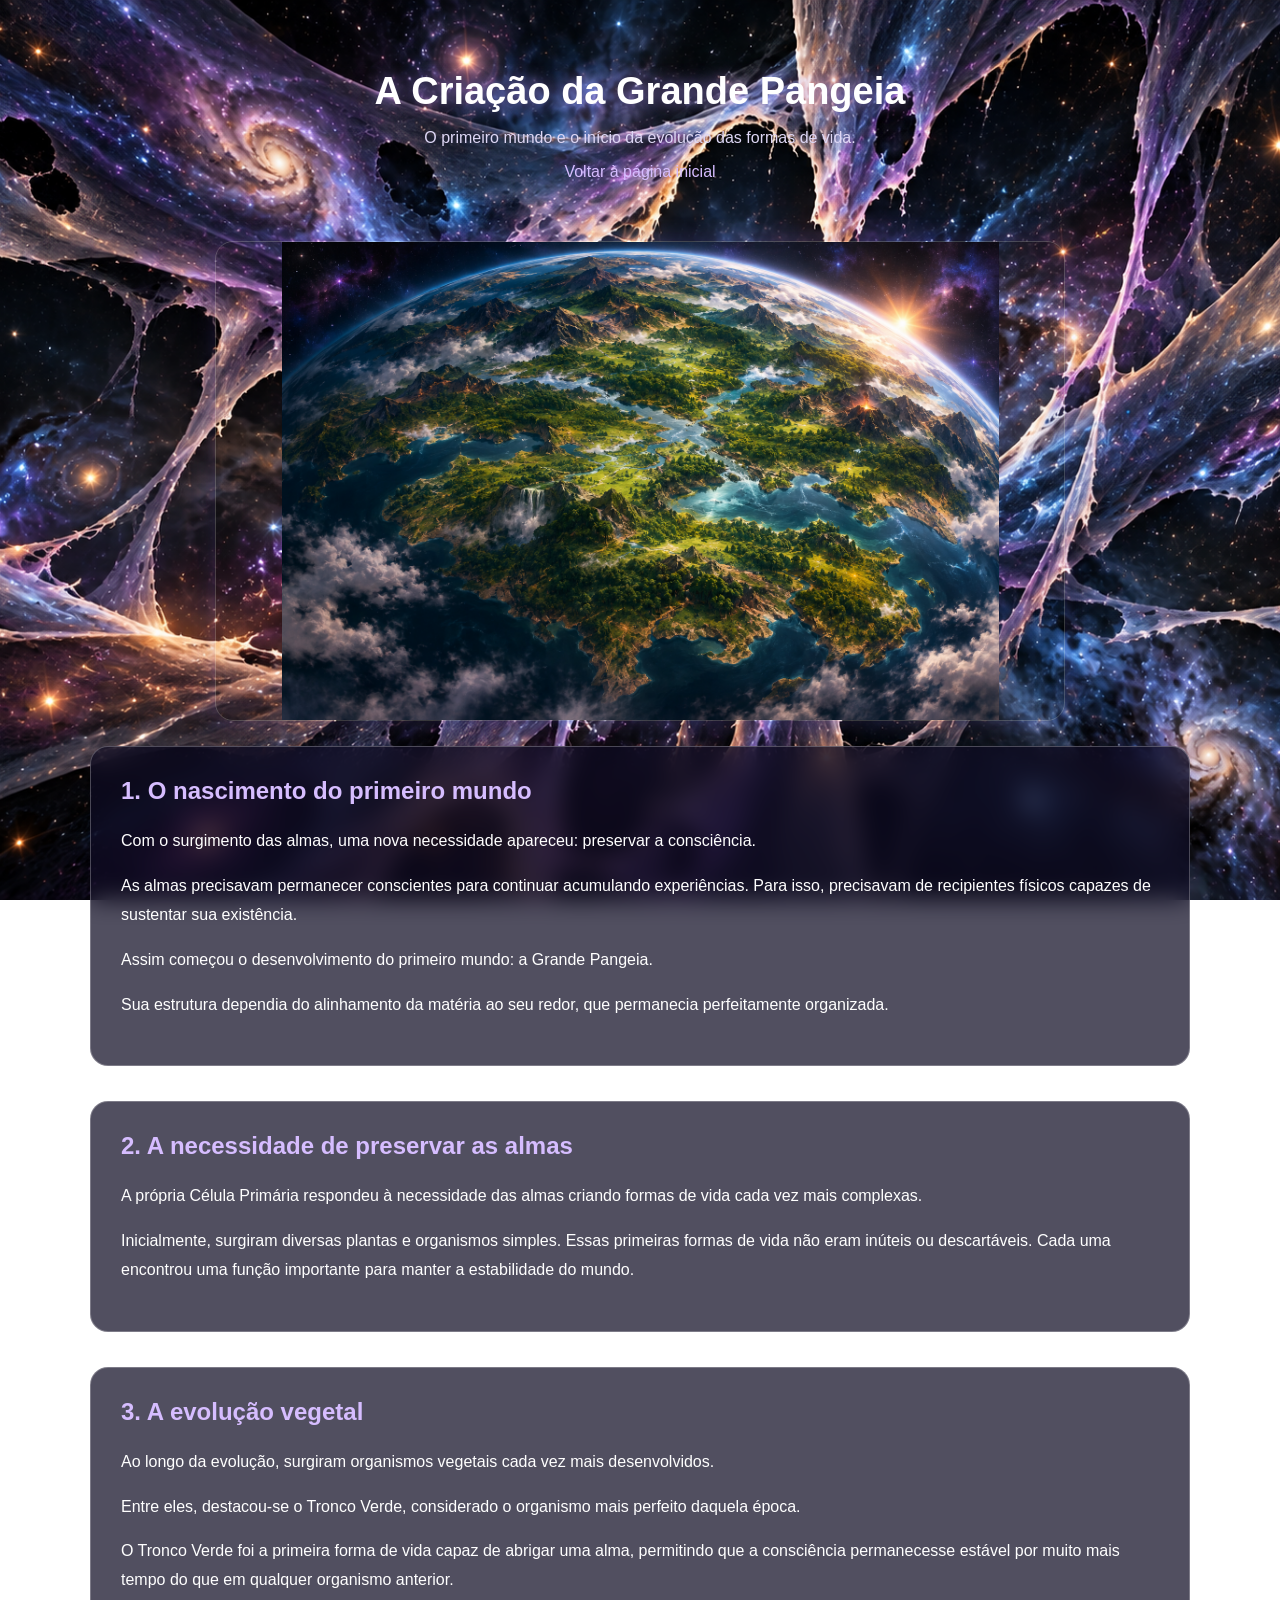
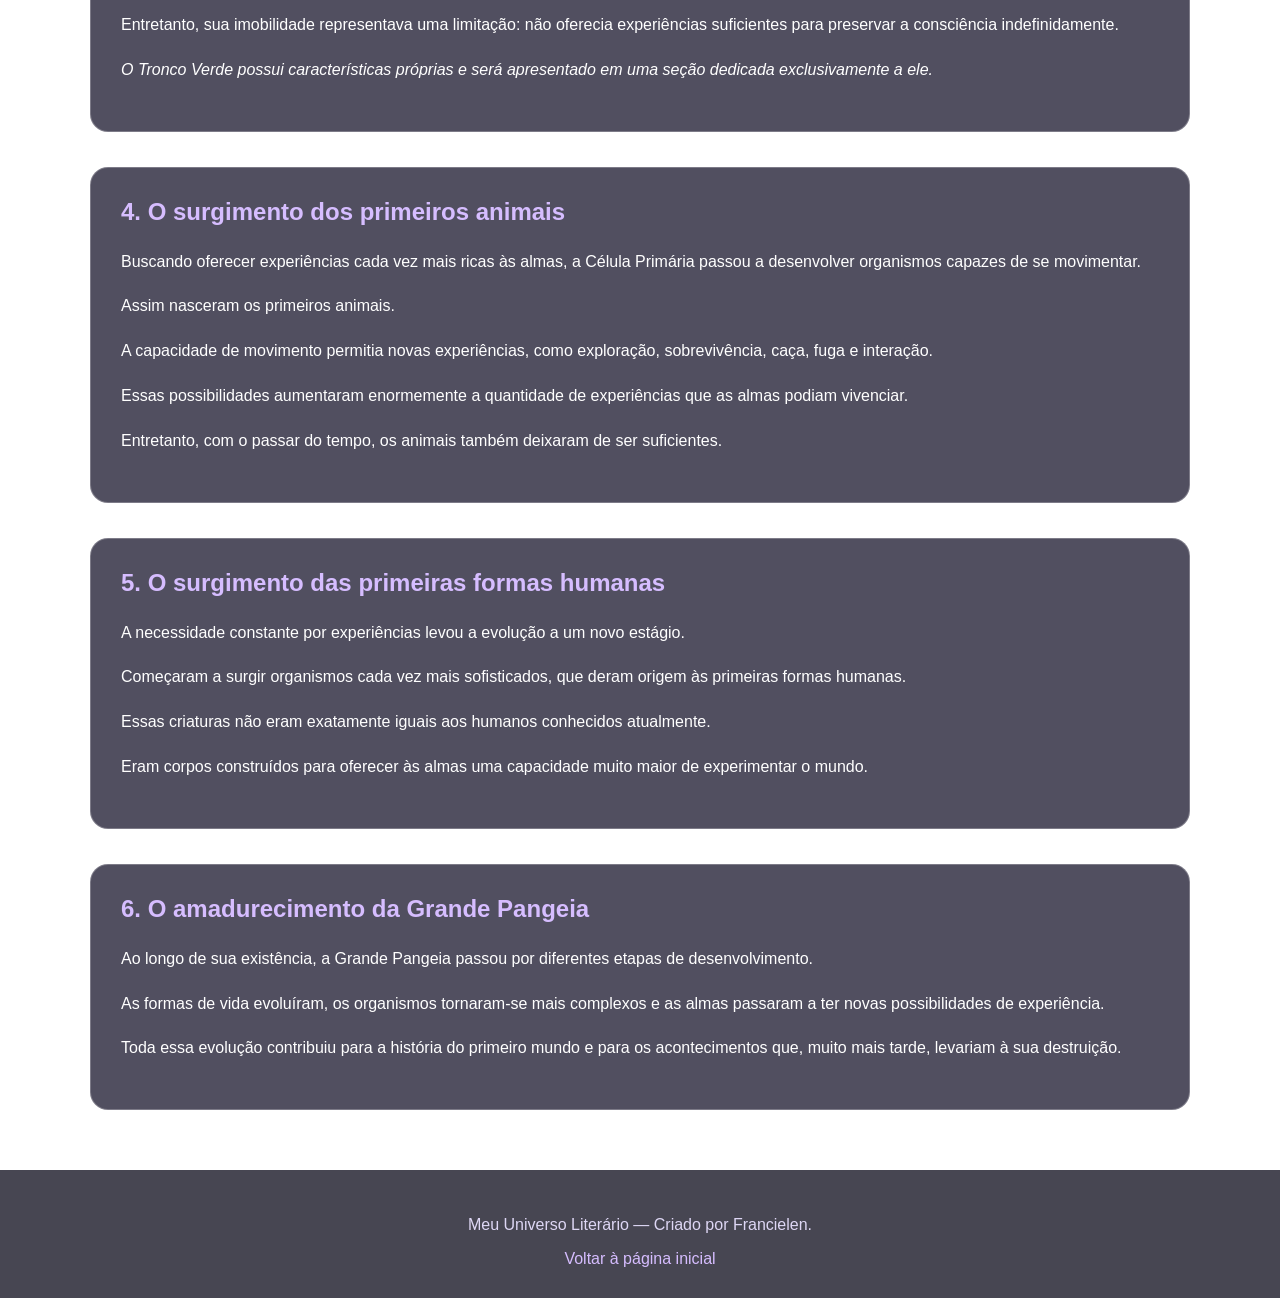
<file: pangeia.html>
<!DOCTYPE html>
<html lang="pt-br">

<head>
    <meta charset="UTF-8">
    <meta name="viewport" content="width=device-width, initial-scale=1.0">

    <title>A Criação da Grande Pangeia | Meu Universo Literário</title>

    <link rel="stylesheet" href="css/style.css">
</head>

<body>

    <header class="topo">

        <h1>A Criação da Grande Pangeia</h1>

        <p>
            O primeiro mundo e o início da evolução das formas de vida.
        </p>

        <a href="index.html">Voltar à página inicial</a>

    </header>


    <main class="pagina-conteudo">
        <img
    src="imagens/grande-pangeia.png"
    alt="A Grande Pangeia"
    class="ilustracao-cosmica"
>


        <!-- 1. NASCIMENTO DO PRIMEIRO MUNDO -->

        <section class="secao-cosmo">

            <h2>1. O nascimento do primeiro mundo</h2>

            <p>
                Com o surgimento das almas, uma nova necessidade apareceu:
                preservar a consciência.
            </p>

            <p>
                As almas precisavam permanecer conscientes para continuar
                acumulando experiências. Para isso, precisavam de recipientes
                físicos capazes de sustentar sua existência.
            </p>

            <p>
                Assim começou o desenvolvimento do primeiro mundo:
                a Grande Pangeia.
            </p>

            <p>
                Sua estrutura dependia do alinhamento da matéria ao seu redor,
                que permanecia perfeitamente organizada.
            </p>

        </section>


        <!-- 2. NECESSIDADE DE PRESERVAR AS ALMAS -->

        <section class="secao-cosmo">

            <h2>2. A necessidade de preservar as almas</h2>

            <p>
                A própria Célula Primária respondeu à necessidade das almas
                criando formas de vida cada vez mais complexas.
            </p>

            <p>
                Inicialmente, surgiram diversas plantas e organismos simples.
                Essas primeiras formas de vida não eram inúteis ou descartáveis.
                Cada uma encontrou uma função importante para manter a
                estabilidade do mundo.
            </p>

        </section>


        <!-- 3. EVOLUÇÃO VEGETAL -->

        <section class="secao-cosmo">

            <h2>3. A evolução vegetal</h2>

            <p>
                Ao longo da evolução, surgiram organismos vegetais cada vez
                mais desenvolvidos.
            </p>

            <p>
                Entre eles, destacou-se o Tronco Verde, considerado o organismo
                mais perfeito daquela época.
            </p>

            <p>
                O Tronco Verde foi a primeira forma de vida capaz de abrigar
                uma alma, permitindo que a consciência permanecesse estável
                por muito mais tempo do que em qualquer organismo anterior.
            </p>

            <p>
                Entretanto, sua imobilidade representava uma limitação:
                não oferecia experiências suficientes para preservar
                a consciência indefinidamente.
            </p>

            <p>
                <em>
                    O Tronco Verde possui características próprias e será
                    apresentado em uma seção dedicada exclusivamente a ele.
                </em>
            </p>

        </section>


        <!-- 4. SURGIMENTO DOS PRIMEIROS ANIMAIS -->

        <section class="secao-cosmo">

            <h2>4. O surgimento dos primeiros animais</h2>

            <p>
                Buscando oferecer experiências cada vez mais ricas às almas,
                a Célula Primária passou a desenvolver organismos capazes
                de se movimentar.
            </p>

            <p>
                Assim nasceram os primeiros animais.
            </p>

            <p>
                A capacidade de movimento permitia novas experiências,
                como exploração, sobrevivência, caça, fuga e interação.
            </p>

            <p>
                Essas possibilidades aumentaram enormemente a quantidade
                de experiências que as almas podiam vivenciar.
            </p>

            <p>
                Entretanto, com o passar do tempo, os animais também
                deixaram de ser suficientes.
            </p>

        </section>


        <!-- 5. PRIMEIRAS FORMAS HUMANAS -->

        <section class="secao-cosmo">

            <h2>5. O surgimento das primeiras formas humanas</h2>

            <p>
                A necessidade constante por experiências levou a evolução
                a um novo estágio.
            </p>

            <p>
                Começaram a surgir organismos cada vez mais sofisticados,
                que deram origem às primeiras formas humanas.
            </p>

            <p>
                Essas criaturas não eram exatamente iguais aos humanos
                conhecidos atualmente.
            </p>

            <p>
                Eram corpos construídos para oferecer às almas uma capacidade
                muito maior de experimentar o mundo.
            </p>

        </section>


        <!-- 6. AMADURECIMENTO DA GRANDE PANGEIA -->

        <section class="secao-cosmo">

            <h2>6. O amadurecimento da Grande Pangeia</h2>

            <p>
                Ao longo de sua existência, a Grande Pangeia passou por
                diferentes etapas de desenvolvimento.
            </p>

            <p>
                As formas de vida evoluíram, os organismos tornaram-se
                mais complexos e as almas passaram a ter novas possibilidades
                de experiência.
            </p>

            <p>
                Toda essa evolução contribuiu para a história do primeiro
                mundo e para os acontecimentos que, muito mais tarde,
                levariam à sua destruição.
            </p>

        </section>


    </main>


    <footer class="rodape">

        <p>Meu Universo Literário — Criado por Francielen.</p>

        <a href="index.html">Voltar à página inicial</a>

    </footer>

</body>

</html>
</file>
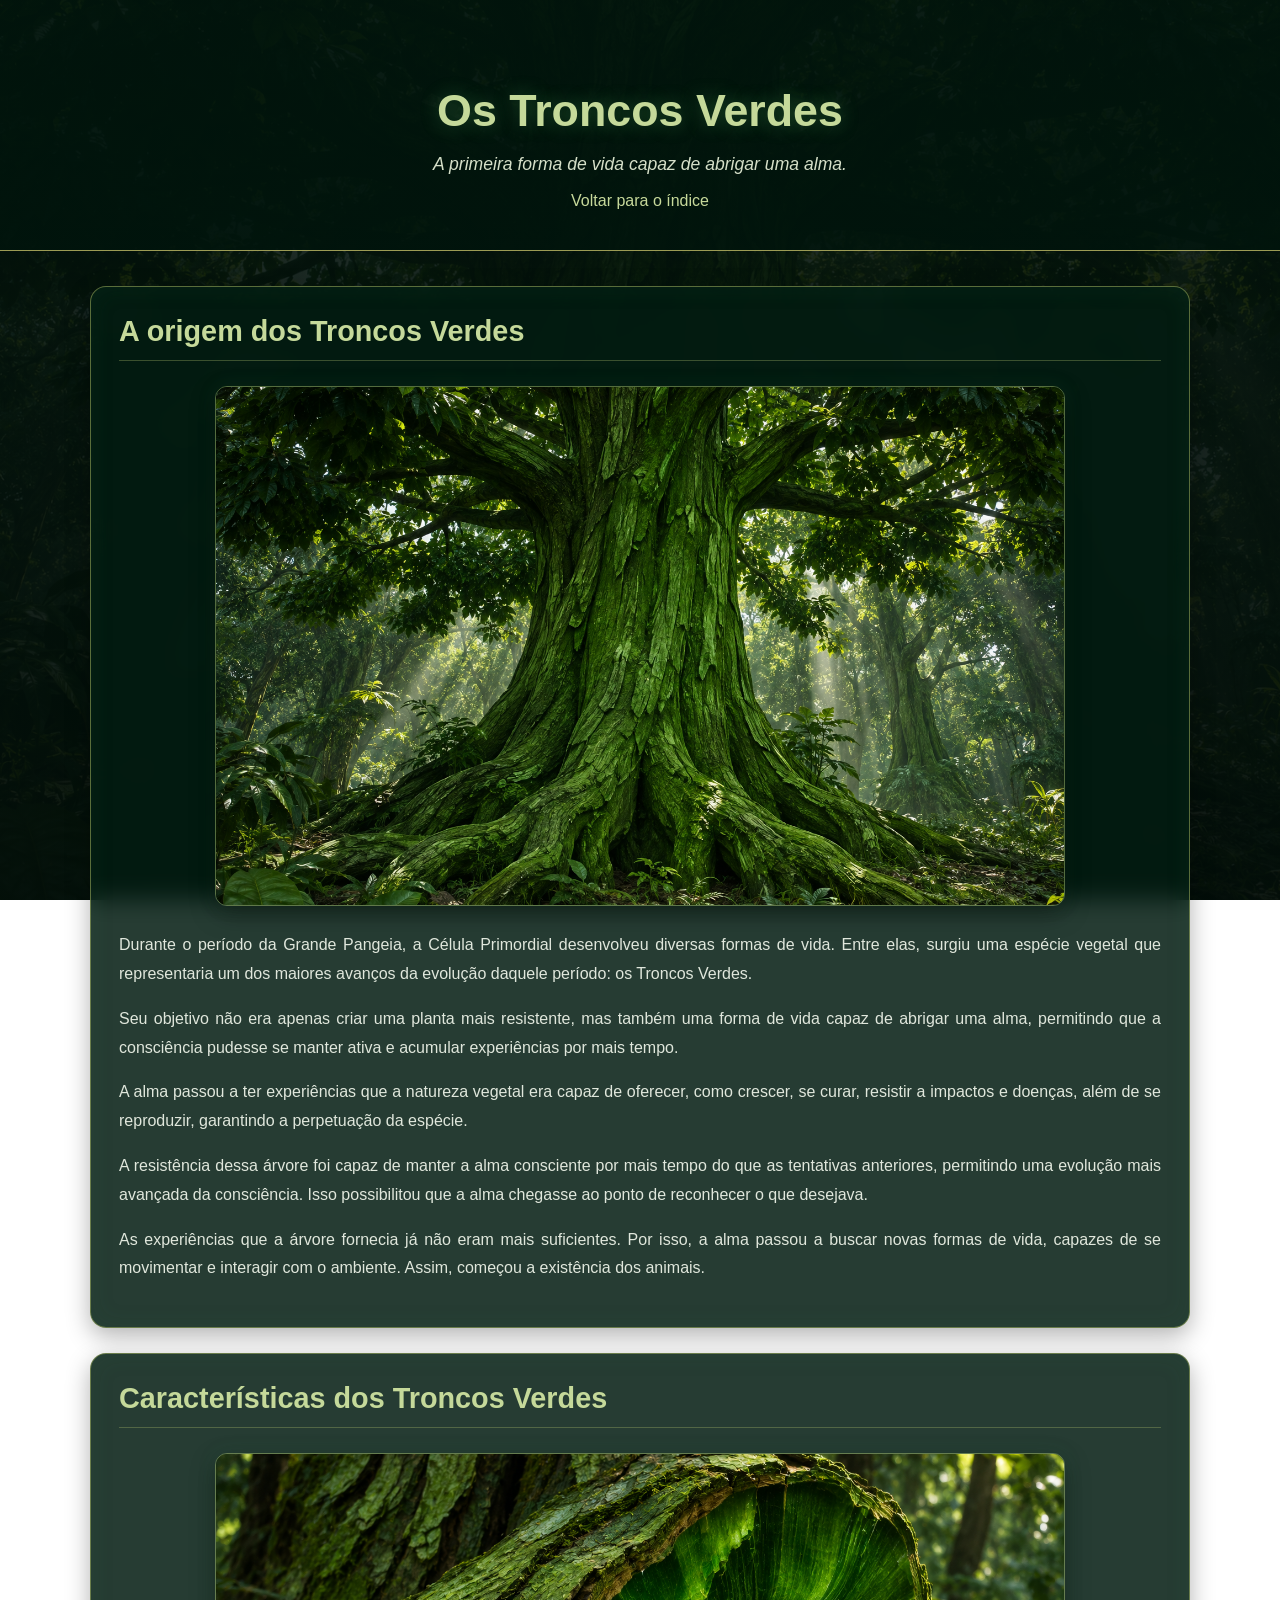
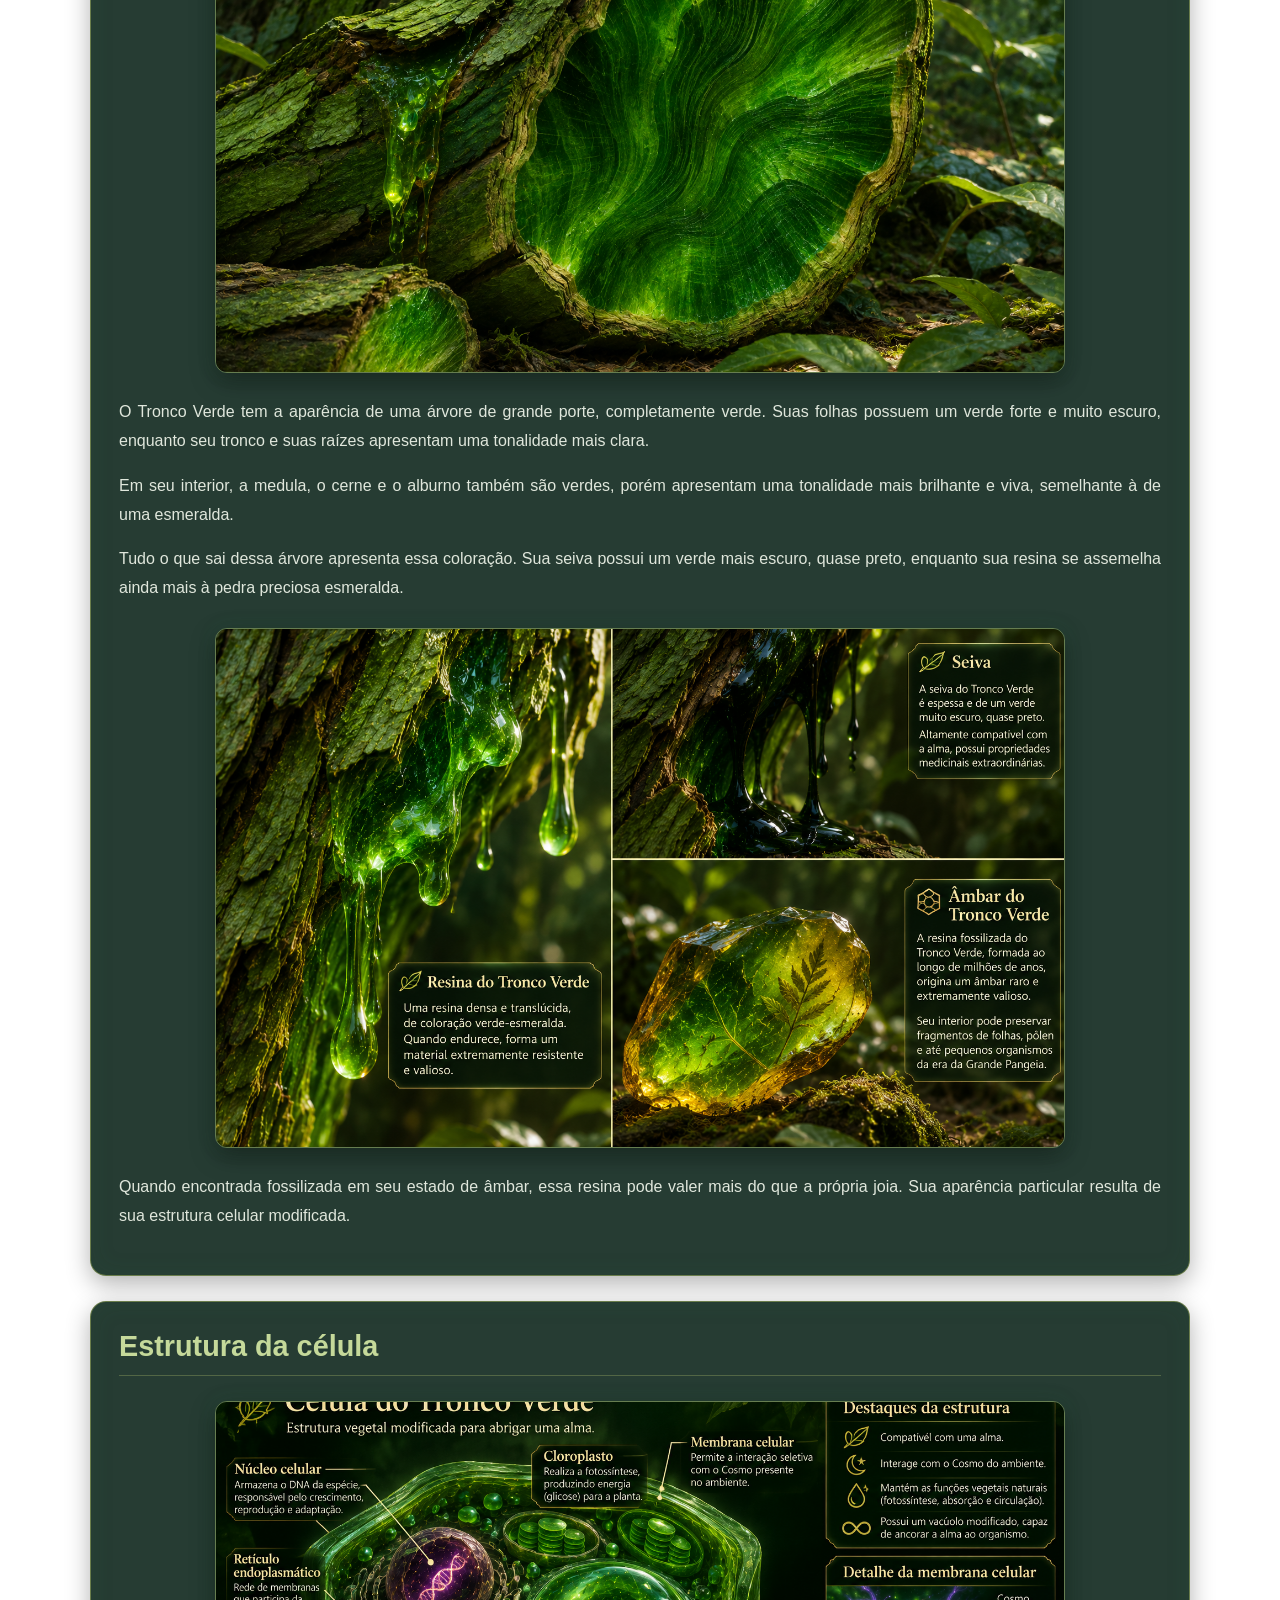
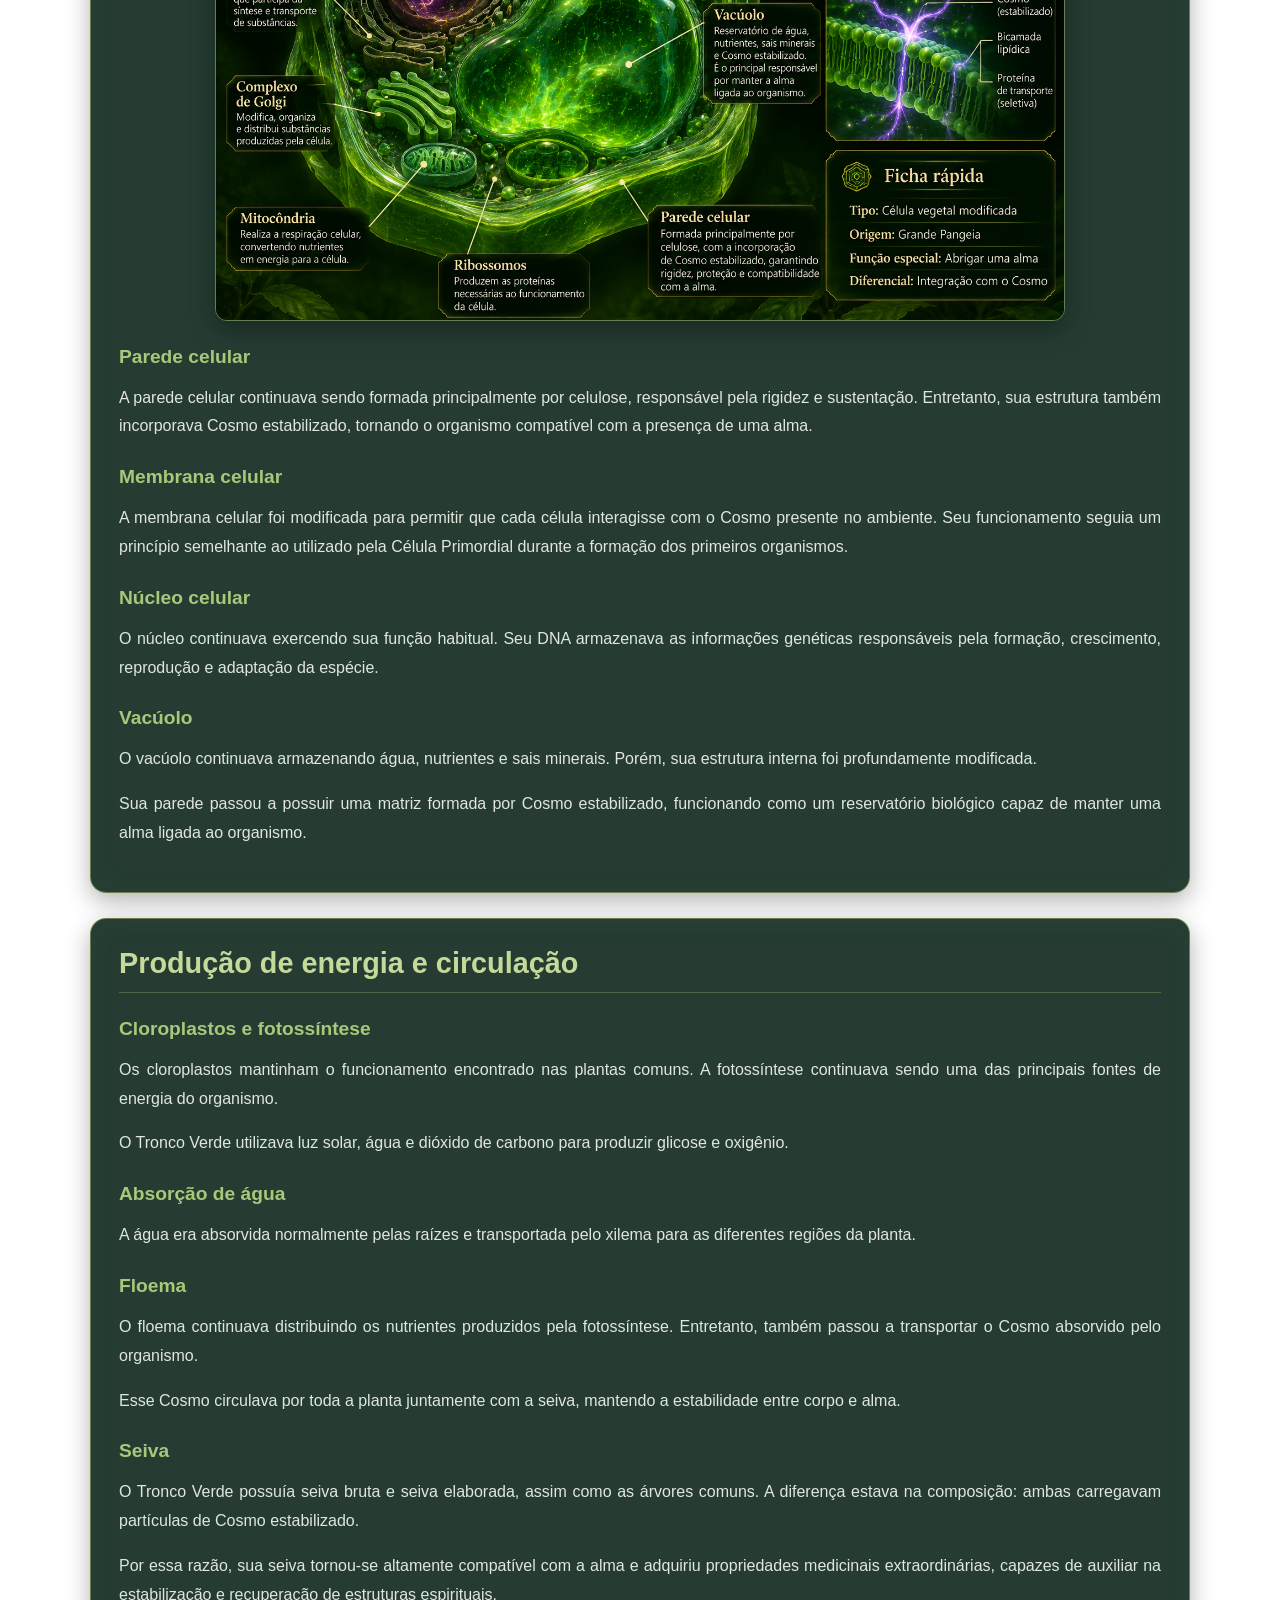
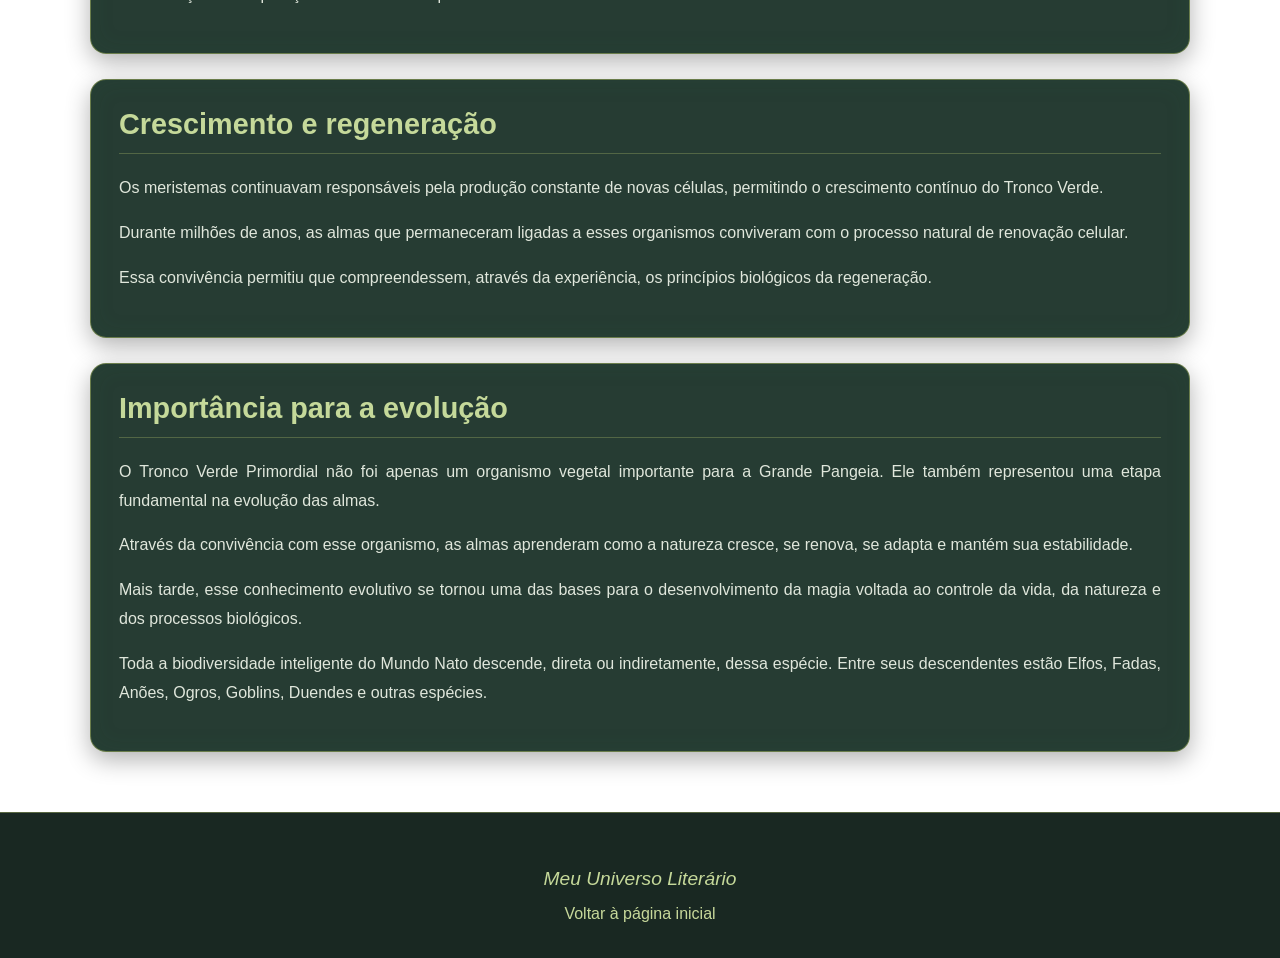
<file: troncos-verdes.html>
<!DOCTYPE html>
<html lang="pt-br">

<head>
    <meta charset="UTF-8">
    <meta name="viewport" content="width=device-width, initial-scale=1.0">

    <title>Os Troncos Verdes</title>

    <link rel="stylesheet" href="css/style.css">
</head>

<body class="pagina-troncos">

    <header class="topo">
        <h1>Os Troncos Verdes</h1>

        <p>A primeira forma de vida capaz de abrigar uma alma.</p>

        <a href="index.html">Voltar para o índice</a>
    </header>

    <main class="pagina-conteudo">

        <!-- ORIGEM DOS TRONCOS VERDES -->

        <section class="secao-cosmo">

            <h2>A origem dos Troncos Verdes</h2>

            <img
                src="imagens/tronco-verde-arvore.png"
                alt="Árvore Tronco Verde em seu ambiente natural"
                class="ilustracao-cosmica"
            >

            <p>
                Durante o período da Grande Pangeia, a Célula Primordial
                desenvolveu diversas formas de vida. Entre elas, surgiu
                uma espécie vegetal que representaria um dos maiores
                avanços da evolução daquele período: os Troncos Verdes.
            </p>

            <p>
                Seu objetivo não era apenas criar uma planta mais
                resistente, mas também uma forma de vida capaz de abrigar
                uma alma, permitindo que a consciência pudesse se manter
                ativa e acumular experiências por mais tempo.
            </p>

            <p>
                A alma passou a ter experiências que a natureza vegetal
                era capaz de oferecer, como crescer, se curar, resistir
                a impactos e doenças, além de se reproduzir, garantindo
                a perpetuação da espécie.
            </p>

            <p>
                A resistência dessa árvore foi capaz de manter a alma
                consciente por mais tempo do que as tentativas anteriores,
                permitindo uma evolução mais avançada da consciência.
                Isso possibilitou que a alma chegasse ao ponto de
                reconhecer o que desejava.
            </p>

            <p>
                As experiências que a árvore fornecia já não eram mais
                suficientes. Por isso, a alma passou a buscar novas
                formas de vida, capazes de se movimentar e interagir
                com o ambiente. Assim, começou a existência dos animais.
            </p>

        </section>


        <!-- CARACTERÍSTICAS -->

        <section class="secao-cosmo">

            <h2>Características dos Troncos Verdes</h2>

            <img
                src="imagens/tronco-verde-madeira.png"
                alt="Corte da madeira verde-esmeralda do Tronco Verde"
                class="ilustracao-cosmica"
            >

            <p>
                O Tronco Verde tem a aparência de uma árvore de grande
                porte, completamente verde. Suas folhas possuem um
                verde forte e muito escuro, enquanto seu tronco e suas
                raízes apresentam uma tonalidade mais clara.
            </p>

            <p>
                Em seu interior, a medula, o cerne e o alburno também
                são verdes, porém apresentam uma tonalidade mais
                brilhante e viva, semelhante à de uma esmeralda.
            </p>

            <p>
                Tudo o que sai dessa árvore apresenta essa coloração.
                Sua seiva possui um verde mais escuro, quase preto,
                enquanto sua resina se assemelha ainda mais à pedra
                preciosa esmeralda.
            </p>

            <img
                src="imagens/tronco-verde-seiva-resina-ambar.png"
                alt="Seiva, resina e âmbar do Tronco Verde"
                class="ilustracao-cosmica"
            >

            <p>
                Quando encontrada fossilizada em seu estado de âmbar,
                essa resina pode valer mais do que a própria joia.
                Sua aparência particular resulta de sua estrutura
                celular modificada.
            </p>

        </section>


        <!-- ESTRUTURA DA CÉLULA -->

        <section class="secao-cosmo">

            <h2>Estrutura da célula</h2>

            <img
                src="imagens/celula-tronco-verde.png"
                alt="Representação da célula vegetal modificada do Tronco Verde"
                class="ilustracao-cosmica"
            >

            <h3>Parede celular</h3>

            <p>
                A parede celular continuava sendo formada principalmente
                por celulose, responsável pela rigidez e sustentação.
                Entretanto, sua estrutura também incorporava Cosmo
                estabilizado, tornando o organismo compatível com
                a presença de uma alma.
            </p>

            <h3>Membrana celular</h3>

            <p>
                A membrana celular foi modificada para permitir que
                cada célula interagisse com o Cosmo presente no ambiente.
                Seu funcionamento seguia um princípio semelhante ao
                utilizado pela Célula Primordial durante a formação
                dos primeiros organismos.
            </p>

            <h3>Núcleo celular</h3>

            <p>
                O núcleo continuava exercendo sua função habitual.
                Seu DNA armazenava as informações genéticas responsáveis
                pela formação, crescimento, reprodução e adaptação
                da espécie.
            </p>

            <h3>Vacúolo</h3>

            <p>
                O vacúolo continuava armazenando água, nutrientes e
                sais minerais. Porém, sua estrutura interna foi
                profundamente modificada.
            </p>

            <p>
                Sua parede passou a possuir uma matriz formada por
                Cosmo estabilizado, funcionando como um reservatório
                biológico capaz de manter uma alma ligada ao organismo.
            </p>

        </section>


        <!-- PRODUÇÃO DE ENERGIA E CIRCULAÇÃO -->

        <section class="secao-cosmo">

            <h2>Produção de energia e circulação</h2>

            <h3>Cloroplastos e fotossíntese</h3>

            <p>
                Os cloroplastos mantinham o funcionamento encontrado
                nas plantas comuns. A fotossíntese continuava sendo
                uma das principais fontes de energia do organismo.
            </p>

            <p>
                O Tronco Verde utilizava luz solar, água e dióxido
                de carbono para produzir glicose e oxigênio.
            </p>

            <h3>Absorção de água</h3>

            <p>
                A água era absorvida normalmente pelas raízes e
                transportada pelo xilema para as diferentes regiões
                da planta.
            </p>

            <h3>Floema</h3>

            <p>
                O floema continuava distribuindo os nutrientes
                produzidos pela fotossíntese. Entretanto, também
                passou a transportar o Cosmo absorvido pelo organismo.
            </p>

            <p>
                Esse Cosmo circulava por toda a planta juntamente
                com a seiva, mantendo a estabilidade entre corpo
                e alma.
            </p>

            <h3>Seiva</h3>

            <p>
                O Tronco Verde possuía seiva bruta e seiva elaborada,
                assim como as árvores comuns. A diferença estava
                na composição: ambas carregavam partículas de
                Cosmo estabilizado.
            </p>

            <p>
                Por essa razão, sua seiva tornou-se altamente
                compatível com a alma e adquiriu propriedades
                medicinais extraordinárias, capazes de auxiliar
                na estabilização e recuperação de estruturas espirituais.
            </p>

        </section>


        <!-- CRESCIMENTO E REGENERAÇÃO -->

        <section class="secao-cosmo">

            <h2>Crescimento e regeneração</h2>

            <p>
                Os meristemas continuavam responsáveis pela produção
                constante de novas células, permitindo o crescimento
                contínuo do Tronco Verde.
            </p>

            <p>
                Durante milhões de anos, as almas que permaneceram
                ligadas a esses organismos conviveram com o processo
                natural de renovação celular.
            </p>

            <p>
                Essa convivência permitiu que compreendessem,
                através da experiência, os princípios biológicos
                da regeneração.
            </p>

        </section>


        <!-- IMPORTÂNCIA PARA A EVOLUÇÃO -->

        <section class="secao-cosmo">

            <h2>Importância para a evolução</h2>

            <p>
                O Tronco Verde Primordial não foi apenas um organismo
                vegetal importante para a Grande Pangeia. Ele também
                representou uma etapa fundamental na evolução das almas.
            </p>

            <p>
                Através da convivência com esse organismo, as almas
                aprenderam como a natureza cresce, se renova,
                se adapta e mantém sua estabilidade.
            </p>

            <p>
                Mais tarde, esse conhecimento evolutivo se tornou
                uma das bases para o desenvolvimento da magia
                voltada ao controle da vida, da natureza e dos
                processos biológicos.
            </p>

            <p>
                Toda a biodiversidade inteligente do Mundo Nato
                descende, direta ou indiretamente, dessa espécie.
                Entre seus descendentes estão Elfos, Fadas,
                Anões, Ogros, Goblins, Duendes e outras espécies.
            </p>

        </section>

    </main>


    <footer class="rodape">

        <p>Meu Universo Literário</p>

        <a href="index.html">Voltar à página inicial</a>

    </footer>

</body>
</html>
</file>
<file: css/style.css>
/* CONFIGURAÇÕES GERAIS */

* {
    box-sizing: border-box;
}

body {
    margin: 0;
    min-height: 100vh;

    background-image: url("../imagens/galaxia.png");
    background-size: cover;
    background-position: center;
    background-repeat: no-repeat;
    background-attachment: fixed;

    color: white;
    font-family: Arial, sans-serif;
}


/* TÍTULO PRINCIPAL */

.topo {
    text-align: center;
    padding: 45px 20px 20px;
}

.topo h1 {
    font-size: 38px;
    margin-bottom: 8px;
    text-shadow: 0 0 18px rgba(180, 150, 255, 0.8);
}

.topo p {
    color: #ded7f5;
}


/* JANELINHAS DE INTRODUÇÃO */

.janelas-introducao {
    display: flex;
    justify-content: flex-end;
    align-items: flex-start;
    gap: 12px;

    margin: 10px 30px 35px;
}


/* APARÊNCIA DAS JANELAS */

.janela {
    width: 180px;
    padding: 13px;

    background: rgba(15, 12, 35, 0.65);
    backdrop-filter: blur(12px);
    -webkit-backdrop-filter: blur(12px);

    border: 1px solid rgba(255, 255, 255, 0.3);
    border-radius: 12px;

    color: white;

    transition: all 0.3s ease;
}


/* TÍTULO CLICÁVEL DAS JANELAS */

.janela summary {
    cursor: pointer;
    list-style: none;

    text-align: center;
    font-weight: bold;
    font-size: 13px;
}

.janela summary::-webkit-details-marker {
    display: none;
}

.janela summary::after {
    content: " +";
    color: #d6bdff;
}

.janela[open] summary::after {
    content: " −";
}


/* CONTEÚDO EXPANDIDO */

.conteudo-janela {
    margin-top: 15px;
    max-height: 350px;
    overflow-y: auto;
}

.conteudo-janela p {
    font-size: 12px;
    line-height: 1.6;
}


/* CONTEÚDO PRINCIPAL */

.universo {
    width: 94%;
    max-width: 1500px;
    margin: 35px auto 70px;

    text-align: center;
}

.universo h2 {
    font-size: 32px;
    margin-bottom: 8px;

    text-shadow: 0 0 15px rgba(180, 150, 255, 0.8);
}

.subtitulo {
    color: #e1d9f5;
    margin-bottom: 35px;
}


/* AS SEIS COLUNAS */

.colunas-universo {
    display: grid;

    grid-template-columns: repeat(6, minmax(0, 1fr));

    gap: 12px;
    align-items: stretch;
}


/* CADA TORRE */

.coluna {
    min-height: 390px;
    padding: 16px 9px;

    background: rgba(15, 12, 35, 0.65);
    backdrop-filter: blur(12px);
    -webkit-backdrop-filter: blur(12px);

    border: 1px solid rgba(255, 255, 255, 0.3);
    border-radius: 14px;

    display: flex;
    flex-direction: column;
    align-items: center;

    transition: transform 0.3s ease,
                background 0.3s ease,
                box-shadow 0.3s ease;
}


/* EFEITO AO PASSAR O MOUSE */

.coluna:hover {
    transform: translateY(-7px);

    background: rgba(50, 35, 85, 0.8);

    box-shadow: 0 0 22px rgba(160, 120, 255, 0.35);
}


/* NÚMERO DAS COLUNAS */

.numero {
    font-size: 23px;
    font-weight: bold;
    color: #c9a9ff;

    margin-bottom: 20px;
}


/* TÍTULOS DAS COLUNAS */

.coluna h3 {
    font-size: 15px;
    line-height: 1.5;

    overflow-wrap: anywhere;

    margin: 0;
    text-align: center;
}


/* LINKS DENTRO DA PRIMEIRA COLUNA */

.links-coluna {
    display: flex;
    flex-direction: column;

    width: 100%;
    gap: 10px;

    margin-top: 25px;
}

.links-coluna a {
    display: block;

    padding: 10px 6px;

    color: white;
    text-decoration: none;

    font-size: 11px;
    line-height: 1.4;

    background: rgba(255, 255, 255, 0.08);

    border: 1px solid rgba(255, 255, 255, 0.2);
    border-radius: 8px;

    transition: all 0.3s ease;
}

.links-coluna a:hover {
    background: rgba(170, 130, 255, 0.3);

    border-color: #c9a9ff;

    box-shadow: 0 0 12px rgba(180, 140, 255, 0.4);
}


/* RODAPÉ */

.rodape {
    margin-top: 60px;
    padding: 30px 20px;

    text-align: center;

    background: rgba(10, 8, 25, 0.75);
    backdrop-filter: blur(10px);

    color: #ded7f5;
}

.nota-imagens {
    max-width: 650px;
    margin: 25px auto 0;

    font-size: 12px;
    line-height: 1.6;
    color: #c9c2dc;
}


/* ADAPTAÇÃO PARA TELAS MENORES */

@media (max-width: 1000px) {

    .colunas-universo {
        grid-template-columns: repeat(3, minmax(0, 1fr));
    }

}


@media (max-width: 600px) {

    .topo h1 {
        font-size: 27px;
    }

    .janelas-introducao {
        justify-content: center;
        flex-wrap: wrap;

        margin: 15px;
    }

    .janela {
        width: 155px;
    }

    .colunas-universo {
        grid-template-columns: repeat(2, minmax(0, 1fr));
    }

    .coluna {
        min-height: 300px;
    }

}

/* PÁGINAS DOS CAPÍTULOS */

.pagina-conteudo {
    width: 90%;
    max-width: 1100px;
    margin: 40px auto;
}

.secao-cosmo {
    margin-bottom: 35px;
    padding: 30px;

    background: rgba(15, 12, 35, 0.72);
    backdrop-filter: blur(12px);
    -webkit-backdrop-filter: blur(12px);

    border: 1px solid rgba(255, 255, 255, 0.25);
    border-radius: 18px;

    color: white;
}

.secao-cosmo h2 {
    color: #d6bdff;
    margin-top: 0;
    margin-bottom: 22px;
}

.secao-cosmo h3 {
    color: #e7d5ff;
}

.secao-cosmo p,
.secao-cosmo li {
    font-size: 16px;
    line-height: 1.8;
}

.secao-cosmo li {
    margin-bottom: 7px;
}

/* ILUSTRAÇÕES */

.ilustracao-cosmica {
    display: block;
    width: 100%;
    max-width: 850px;
    max-height: 480px;

    object-fit: contain;

    margin: 25px auto;
    border-radius: 18px;

    border: 1px solid rgba(255, 255, 255, 0.2);

    box-shadow: 0 0 25px rgba(150, 120, 255, 0.2);
}

/* LINKS DAS PÁGINAS */

.pagina-conteudo a,
.topo a,
.rodape a {
    color: #d6bdff;
    text-decoration: none;
}

.pagina-conteudo a:hover,
.topo a:hover,
.rodape a:hover {
    text-decoration: underline;
}

/* CELULAR */

@media (max-width: 600px) {
    .pagina-conteudo {
        width: 94%;
    }

    .secao-cosmo {
        padding: 18px;
    }

    .secao-cosmo p,
    .secao-cosmo li {
        font-size: 14px;
    }
}

/* =====================================
   PÁGINA DOS TRONCOS VERDES
===================================== */

.pagina-troncos {
    background:
        linear-gradient(
            rgba(3, 19, 12, 0.88),
            rgba(2, 13, 9, 0.94)
        ),
        url("../imagens/tronco-verde-arvore.png");

    background-size: cover;
    background-position: center;
    background-attachment: fixed;

    color: #e6eadf;
}

/* Cabeçalho */

.pagina-troncos .topo {
    text-align: center;
    padding: 55px 20px 40px;

    background:
        linear-gradient(
            rgba(0, 20, 12, 0.65),
            rgba(0, 20, 12, 0.85)
        );
    
    border-bottom: 1px solid #9c9b54;
}

.pagina-troncos .topo h1 {
    color: #c5d99a;
    font-size: 2.8rem;
    margin-bottom: 12px;
    text-shadow: 0 0 18px rgba(75, 160, 85, 0.4);
}

.pagina-troncos .topo p {
    color: #d5dfc8;
    font-style: italic;
    font-size: 1.1rem;
}

.pagina-troncos a {
    color: #c7d99b;
    transition: color 0.3s ease;
}

.pagina-troncos a:hover {
    color: #ffffff;
}

/* Área principal */

.pagina-troncos .pagina-conteudo {
    width: min(1100px, 92%);
    margin: 35px auto;
}

/* Seções */

.pagina-troncos .secao-cosmo {
    background: rgba(3, 29, 18, 0.86);

    border: 1px solid rgba(160, 177, 93, 0.55);
    border-radius: 16px;

    padding: 28px;
    margin-bottom: 25px;

    box-shadow:
        0 8px 25px rgba(0, 0, 0, 0.3),
        inset 0 0 25px rgba(38, 95, 55, 0.12);
}

.pagina-troncos .secao-cosmo h2 {
    color: #c5d99a;
    font-size: 1.8rem;
    margin-bottom: 20px;

    border-bottom: 1px solid rgba(166, 181, 104, 0.35);
    padding-bottom: 12px;
}

.pagina-troncos .secao-cosmo h3 {
    color: #a9c879;
    margin-top: 25px;
    margin-bottom: 10px;
    font-size: 1.2rem;
}

.pagina-troncos .secao-cosmo p {
    color: #e0e7dc;
    line-height: 1.8;
    margin-bottom: 16px;
    text-align: justify;
}

/* Ilustrações */

.pagina-troncos .ilustracao-cosmica {
    display: block;

    width: 100%;
    max-width: 850px;
    max-height: 520px;

    object-fit: cover;

    margin: 25px auto;
    border-radius: 12px;

    border: 1px solid rgba(166, 190, 110, 0.5);

    box-shadow:
        0 8px 25px rgba(0, 0, 0, 0.4),
        0 0 18px rgba(45, 120, 65, 0.15);
}

/* Rodapé */

.pagina-troncos .rodape {
    text-align: center;
    padding: 35px 20px;

    background: rgba(1, 17, 10, 0.9);

    border-top: 1px solid rgba(166, 181, 104, 0.45);

    color: #c5d99a;
}

.pagina-troncos .rodape p {
    font-size: 1.2rem;
    font-style: italic;
    margin-bottom: 15px;
}

/* Adaptação para celulares */

@media (max-width: 700px) {

    .pagina-troncos .topo h1 {
        font-size: 2rem;
    }

    .pagina-troncos .pagina-conteudo {
        width: 94%;
    }

    .pagina-troncos .secao-cosmo {
        padding: 18px;
    }

    .pagina-troncos .secao-cosmo h2 {
        font-size: 1.45rem;
    }

    .pagina-troncos .secao-cosmo p {
        text-align: left;
    }

    .pagina-troncos .ilustracao-cosmica {
        max-height: 350px;
    }
}

/* ==================================
   PÁGINA: DESTRUIÇÃO DA PANGEIA
================================== */

.pagina-destruicao {
    background:
        linear-gradient(
            rgba(10, 5, 24, 0.88),
            rgba(5, 8, 25, 0.94)
        ),
        url("../imagens/destruicao-grande-pangeia.png");

    background-size: cover;
    background-position: center;
    background-attachment: fixed;
    color: #eee8fa;
}

/* CABEÇALHO */

.pagina-destruicao .topo {
    text-align: center;
    padding: 55px 20px 40px;

    background: linear-gradient(
        rgba(19, 9, 39, 0.65),
        rgba(10, 8, 30, 0.88)
    );

    border-bottom: 1px solid #9c82c7;
}

.pagina-destruicao .topo h1 {
    color: #d8c1ff;
    font-size: 2.8rem;
    margin-bottom: 12px;
    text-shadow: 0 0 18px rgba(160, 110, 255, 0.5);
}

.pagina-destruicao .topo p {
    color: #ddd2ee;
    font-style: italic;
    font-size: 1.1rem;
}

/* LINKS */

.pagina-destruicao a {
    color: #d3baff;
    transition: color 0.3s ease;
}

.pagina-destruicao a:hover {
    color: #ffffff;
}

/* CONTEÚDO */

.pagina-destruicao .pagina-conteudo {
    width: min(1100px, 92%);
    margin: 35px auto;
}

/* SEÇÕES */

.pagina-destruicao .secao-cosmo {
    background: rgba(18, 12, 39, 0.88);
    border: 1px solid rgba(160, 130, 200, 0.55);
    border-radius: 16px;

    padding: 28px;
    margin-bottom: 25px;

    box-shadow:
        0 8px 25px rgba(0, 0, 0, 0.35),
        inset 0 0 25px rgba(100, 65, 160, 0.12);
}

.pagina-destruicao .secao-cosmo h2 {
    color: #d8c1ff;
    font-size: 1.8rem;
    margin-bottom: 20px;

    border-bottom: 1px solid rgba(180, 150, 220, 0.35);
    padding-bottom: 12px;
}

.pagina-destruicao .secao-cosmo p {
    color: #e8e0f2;
    line-height: 1.8;
    margin-bottom: 16px;
    text-align: justify;
}

.pagina-destruicao .secao-cosmo li {
    color: #e8e0f2;
    line-height: 1.8;
    margin-bottom: 10px;
}

/* IMAGENS */

.pagina-destruicao .ilustracao-cosmica {
    display: block;

    width: 100%;
    max-width: 850px;
    max-height: 520px;

    object-fit: cover;

    margin: 25px auto;
    border-radius: 12px;

    border: 1px solid rgba(180, 150, 220, 0.5);

    box-shadow:
        0 8px 25px rgba(0, 0, 0, 0.4),
        0 0 18px rgba(130, 90, 200, 0.2);
}

/* RODAPÉ */

.pagina-destruicao .rodape {
    text-align: center;
    padding: 35px 20px;

    background: rgba(10, 7, 25, 0.92);
    border-top: 1px solid rgba(160, 130, 200, 0.45);

    color: #d8c1ff;
}

.pagina-destruicao .rodape p {
    font-size: 1.2rem;
    font-style: italic;
    margin-bottom: 15px;
}

/* TELAS MENORES */

@media (max-width: 700px) {

    .pagina-destruicao .topo h1 {
        font-size: 2rem;
    }

    .pagina-destruicao .pagina-conteudo {
        width: 94%;
    }

    .pagina-destruicao .secao-cosmo {
        padding: 18px;
    }

    .pagina-destruicao .secao-cosmo h2 {
        font-size: 1.45rem;
    }

    .pagina-destruicao .secao-cosmo p {
        text-align: left;
    }

    .pagina-destruicao .ilustracao-cosmica {
        max-height: 350px;
    }
}
</file>
